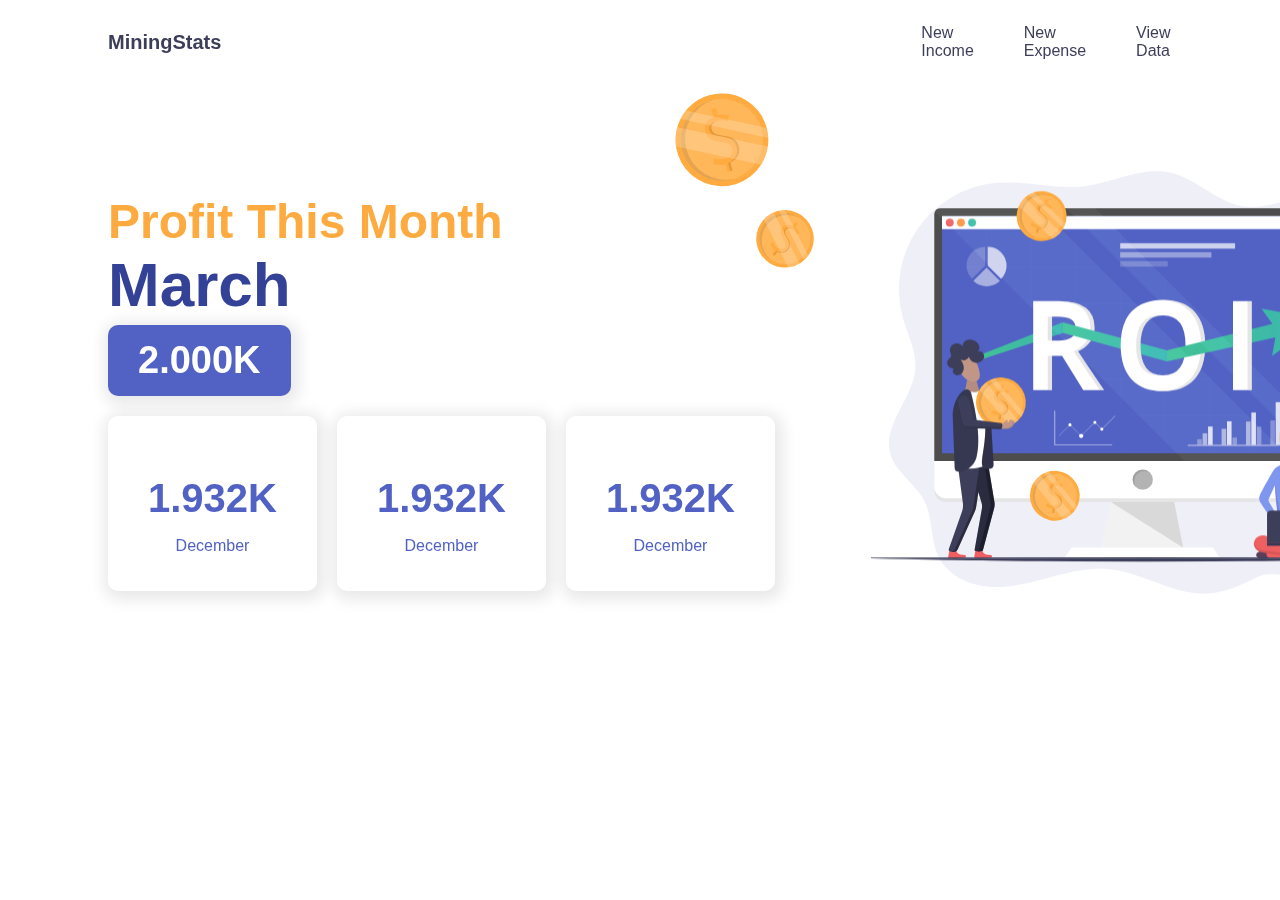
<file: index.html>
<!DOCTYPE html>
<html lang="en">
  <head>
    <meta charset="UTF-8" />
    <meta http-equiv="X-UA-Compatible" content="IE=edge" />
    <meta name="viewport" content="width=device-width, initial-scale=1.0" />
    <title>Mining Stats</title>

    <!-- css -->
    <link rel="stylesheet" href="style.css" />
    <!-- End CSS -->
  </head>
  <body>
    <div class="container">
      <div class="header">
        <h2 class="logo">MiningStats</h2>
        <div class="button-header">
          <p>New Income</p>
          <p>New Expense</p>
          <p>View Data</p>
        </div>
      </div>
      <div class="body">
        <div class="left">
          <h1>Profit This Month</h1>
          <h2>March</h2>
          <button class="profit">2.000K</button>
          <div class="card">
            <div class="previous-profit">
              <p class="income">1.932K</p>
              <p>December</p>
            </div>
            <div class="previous-profit">
              <p class="income">1.932K</p>
              <p>December</p>
            </div>
            <div class="previous-profit">
              <p class="income">1.932K</p>
              <p>December</p>
            </div>
          </div>
        </div>
        <div class="img-coin">
          <svg
            xmlns="http://www.w3.org/2000/svg"
            width="163.504"
            height="199.317"
            viewBox="0 0 163.504 199.317"
          >
            <path
              id="Path_115"
              data-name="Path 115"
              d="M1302.791,197.126a46.1,46.1,0,0,0-25.052-.566c-1.159.291-2.31.625-3.438,1.016a42.638,42.638,0,0,0-4.432,1.775,45.723,45.723,0,0,0-4.75,2.525,46.9,46.9,0,0,0-7.045,5.241c-1.066.969-2.1,1.985-3.075,3.06a46.4,46.4,0,0,0,54.24,73.2,44.169,44.169,0,0,0,4.65-2.55,46.617,46.617,0,0,0,6.641-5.041,45.294,45.294,0,0,0,4.063-4.2c.806-.938,1.582-1.941,2.316-2.966a47.033,47.033,0,0,0,6.719-13.545h0A46.4,46.4,0,0,0,1302.791,197.126Z"
              transform="matrix(0.848, -0.53, 0.53, 0.848, -1157.351, 542.345)"
              fill="#ffab40"
            />
            <path
              id="Path_122"
              data-name="Path 122"
              d="M37.107,1.256a28.522,28.522,0,0,0-15.5-.35c-.717.18-1.429.387-2.127.628a26.379,26.379,0,0,0-2.742,1.1A28.291,28.291,0,0,0,13.8,4.195,29.015,29.015,0,0,0,9.441,7.437c-.659.6-1.3,1.228-1.9,1.893A28.706,28.706,0,0,0,41.1,54.618a27.325,27.325,0,0,0,2.877-1.578,28.842,28.842,0,0,0,4.109-3.119,28.029,28.029,0,0,0,2.514-2.6c.5-.58.979-1.2,1.433-1.835a29.1,29.1,0,0,0,4.157-8.38h0A28.707,28.707,0,0,0,37.107,1.256Z"
              transform="translate(109.186 126.309) rotate(19)"
              fill="#ffab40"
            />
            <path
              id="Path_119"
              data-name="Path 119"
              d="M1289.176,292.6a41.012,41.012,0,1,1,51.205-27.259A41.065,41.065,0,0,1,1289.176,292.6Z"
              transform="matrix(0.848, -0.53, 0.53, 0.848, -1173.733, 538.591)"
              fill="#ffb75a"
            />
            <path
              id="Path_123"
              data-name="Path 123"
              d="M17.972,49.647a25.374,25.374,0,1,1,31.68-16.865A25.406,25.406,0,0,1,17.972,49.647Z"
              transform="translate(111.265 130.554) rotate(19)"
              fill="#ffb75a"
            />
            <path
              id="Path_120"
              data-name="Path 120"
              d="M1266.01,242.65a41.058,41.058,0,0,1,49.14-27.816q-1-.363-2.028-.675a41.012,41.012,0,1,0-23.943,78.452c.685.209,1.372.4,2.06.569A41.073,41.073,0,0,1,1266.01,242.65Z"
              transform="matrix(0.848, -0.53, 0.53, 0.848, -1173.74, 538.585)"
              opacity="0.1"
            />
            <path
              id="Path_124"
              data-name="Path 124"
              d="M3.637,18.735a25.4,25.4,0,0,1,30.4-17.209q-.619-.224-1.255-.418A25.374,25.374,0,1,0,17.971,49.646c.424.13.849.246,1.274.352A25.411,25.411,0,0,1,3.637,18.735Z"
              transform="translate(111.265 130.557) rotate(19)"
              opacity="0.1"
            />
            <path
              id="Path_116"
              data-name="Path 116"
              d="M1358.133,288.274c.035-.119.072-.237.1-.353s.066-.284.094-.431c.04-.2.081-.394.113-.584a11.909,11.909,0,0,0,.178-1.5c0-.134.019-.263.025-.4v-.653a3.384,3.384,0,0,0-.028-.55,10.8,10.8,0,0,0-.244-1.653c-.037-.169-.078-.312-.125-.491a4.568,4.568,0,0,0-.156-.525,13.615,13.615,0,0,0-1.81-3.61c-.1-.153-.213-.313-.312-.463-.228-.313-.469-.625-.725-.938-.137-.172-.281-.338-.431-.5-.091-.106-.182-.213-.279-.312a36.193,36.193,0,0,0-4.022-3.75c-.812-.688-1.562-1.328-2.228-1.944-.206-.184-.4-.375-.594-.553a.134.134,0,0,1-.053-.05c-.191-.178-.372-.356-.548-.528-.356-.35-.681-.691-.981-1.025s-.56-.625-.8-.938a11.607,11.607,0,0,1-.963-1.435c-.084-.156-.159-.313-.238-.463s-.128-.291-.191-.431v-.019a3.67,3.67,0,0,1-.159-.456,4.789,4.789,0,0,1-.206-.913,5.848,5.848,0,0,1-.05-.913h0a3.461,3.461,0,0,1,.034-.469,3.71,3.71,0,0,1,.075-.544,7.211,7.211,0,0,1,.19-.75,6.883,6.883,0,0,1,.391-1,4.258,4.258,0,0,1,.219-.4,5.823,5.823,0,0,1,.431-.663,4.818,4.818,0,0,1,.382-.463,5.37,5.37,0,0,1,.863-.794l.044-.031a5.108,5.108,0,0,1,.512-.341h.019a3.89,3.89,0,0,1,.344-.184,4.825,4.825,0,0,1,.781-.341c.134-.047.269-.094.412-.138a7.187,7.187,0,0,1,.7-.166,2.91,2.91,0,0,1,.356-.059l.441-.05h1a2.384,2.384,0,0,1,.444.028,8.126,8.126,0,0,1,.962.125l.5.1a.235.235,0,0,1,.065,0c.341.078.7.178,1.072.288a18.948,18.948,0,0,1,8.682,5.529l.453-.584,2.938-3.813a21.1,21.1,0,0,0-7.794-5.179c-.382-.156-.772-.313-1.185-.441l.344-1.116,1.875-6.185-4.741-1.45-.459,1.506-1.841,6.026a16.732,16.732,0,0,0-5.119.075,12.5,12.5,0,0,0-7.26,3.9,12.327,12.327,0,0,0-2.61,4.688c-2,6.563,1.662,11.532,8.419,16.877,4.882,3.954,7.035,7.413,5.773,11.564-1.307,4.291-5.863,6.269-11.2,4.641-.288-.088-.573-.181-.844-.288a21.213,21.213,0,0,1-8.936-6.232l-3.316,4.5c2.06,2.685,6.085,5.4,10.423,6.807l-2.3,7.523,2.478.759,2.266.684,2.387-7.829c.135.022.269.037.394.05.243.028.5.053.737.072a14.063,14.063,0,0,0,1.529.063h.594a11.176,11.176,0,0,0,1.122-.084,3.365,3.365,0,0,0,.469-.05c.4-.056.784-.122,1.156-.213a3.482,3.482,0,0,0,.481-.116,3.415,3.415,0,0,0,.416-.112,4.755,4.755,0,0,0,.556-.172c.122-.034.25-.081.378-.131a4.626,4.626,0,0,0,.441-.172c.128-.05.265-.1.4-.159s.313-.147.478-.231a13.408,13.408,0,0,0,1.613-.938c.119-.075.241-.163.354-.25a12.508,12.508,0,0,0,2.922-3.032c.106-.153.215-.312.313-.472a13.593,13.593,0,0,0,1.45-3.194l.119-.4A1.711,1.711,0,0,1,1358.133,288.274Z"
              transform="matrix(0.848, -0.53, 0.53, 0.848, -1223.764, 545.174)"
              fill="#ffab40"
            />
            <path
              id="Path_126"
              data-name="Path 126"
              d="M19.311,28.134c.021-.073.045-.147.06-.218s.041-.176.058-.267c.025-.122.05-.244.07-.362a7.356,7.356,0,0,0,.11-.926c0-.083.012-.162.016-.248v-.4a2.094,2.094,0,0,0-.018-.34,6.682,6.682,0,0,0-.151-1.023c-.023-.1-.048-.193-.077-.3a2.811,2.811,0,0,0-.1-.325,8.423,8.423,0,0,0-1.12-2.233c-.064-.095-.132-.193-.193-.286-.141-.193-.29-.387-.449-.58-.085-.106-.174-.209-.267-.311-.056-.066-.112-.131-.172-.193a22.4,22.4,0,0,0-2.489-2.32c-.5-.425-.967-.822-1.378-1.2-.128-.114-.25-.232-.367-.342a.083.083,0,0,1-.033-.031c-.118-.11-.23-.22-.339-.327-.22-.217-.421-.427-.607-.634s-.346-.387-.495-.58a7.179,7.179,0,0,1-.6-.888c-.052-.1-.1-.193-.147-.286s-.079-.18-.118-.267v-.012a2.27,2.27,0,0,1-.1-.282,2.962,2.962,0,0,1-.128-.565,3.615,3.615,0,0,1-.031-.565h0a2.144,2.144,0,0,1,.021-.29,2.3,2.3,0,0,1,.047-.336,4.466,4.466,0,0,1,.118-.464,4.256,4.256,0,0,1,.242-.617,2.649,2.649,0,0,1,.135-.249,3.6,3.6,0,0,1,.267-.41,2.981,2.981,0,0,1,.236-.286,3.322,3.322,0,0,1,.534-.491l.027-.019a3.158,3.158,0,0,1,.317-.211h.012a2.408,2.408,0,0,1,.213-.114,2.986,2.986,0,0,1,.484-.211c.083-.029.166-.058.255-.085a4.443,4.443,0,0,1,.435-.1,1.8,1.8,0,0,1,.22-.037l.273-.031h.621a1.476,1.476,0,0,1,.275.017,5.027,5.027,0,0,1,.6.077l.311.06a.147.147,0,0,1,.041,0c.211.048.435.11.663.178a11.723,11.723,0,0,1,5.372,3.421l.28-.362,1.818-2.359a13.054,13.054,0,0,0-4.822-3.2c-.236-.1-.478-.193-.733-.273l.213-.69L19.884.9,16.95,0l-.284.932L15.527,4.66a10.352,10.352,0,0,0-3.167.046A7.735,7.735,0,0,0,7.868,7.12a7.626,7.626,0,0,0-1.615,2.9c-1.238,4.061,1.028,7.135,5.209,10.442,3.02,2.446,4.353,4.587,3.572,7.154-.808,2.655-3.627,3.879-6.932,2.871-.178-.054-.354-.112-.522-.178a13.124,13.124,0,0,1-5.528-3.856L0,29.236a14.013,14.013,0,0,0,6.449,4.211L5.028,38.1l1.533.47,1.4.423L9.44,34.152c.083.014.167.023.244.031.151.017.31.033.456.044a8.7,8.7,0,0,0,.946.039h.367a6.914,6.914,0,0,0,.694-.052,2.082,2.082,0,0,0,.29-.031c.246-.035.485-.075.716-.132a2.154,2.154,0,0,0,.3-.072,2.108,2.108,0,0,0,.257-.07,2.939,2.939,0,0,0,.344-.106c.075-.021.155-.05.234-.081a2.863,2.863,0,0,0,.273-.106c.079-.031.164-.064.245-.1s.193-.091.3-.143a8.3,8.3,0,0,0,1-.58c.074-.046.149-.1.219-.155a7.74,7.74,0,0,0,1.808-1.876c.066-.095.133-.193.193-.292a8.409,8.409,0,0,0,.9-1.976l.074-.247A1.059,1.059,0,0,1,19.311,28.134Z"
              transform="translate(121.56 140.325) rotate(19)"
              fill="#ffab40"
            />
            <path
              id="Path_121"
              data-name="Path 121"
              d="M1373.861,297.913c-5.7-4.782-7.888-7.588-6.716-11.429.881-2.888,3.781-5.526,8.907-4.394-.384-.144-.778-.281-1.194-.409-5.794-1.769-9.036,1.028-9.976,4.113-1.172,3.841,1.016,6.648,6.713,11.429,6.788,5.529,9.532,10.561,7.5,17.261-1.838,6.019-7.676,10.314-15.8,9.167l-2.391,7.813,2.263.691,2.391-7.813c8.126,1.163,13.961-3.144,15.8-9.167C1383.391,308.473,1380.646,303.441,1373.861,297.913Z"
              transform="matrix(0.848, -0.53, 0.53, 0.848, -1257.544, 535.211)"
              opacity="0.1"
            />
            <path
              id="Path_127"
              data-name="Path 127"
              d="M8.013,10.384C4.486,7.425,3.132,5.689,3.858,3.312,4.4,1.526,6.2-.106,9.368.594,9.13.5,8.887.42,8.63.34,5.045-.754,3.039.977,2.458,2.885,1.732,5.262,3.086,7,6.611,9.956c4.2,3.421,5.9,6.534,4.641,10.679C10.115,24.36,6.5,27.017,1.479,26.307L0,31.141l1.4.427,1.479-4.834c5.027.719,8.637-1.945,9.775-5.671C13.909,16.917,12.211,13.8,8.013,10.384Z"
              transform="translate(125.361 149.472) rotate(19)"
              opacity="0.1"
            />
            <path
              id="Path_117"
              data-name="Path 117"
              d="M1382.67,260.527a46.588,46.588,0,0,1-4.01,9.326l-59.947-58.106-1.75-1.7-2.813-2.716a45.719,45.719,0,0,1,4.75-2.525,42.657,42.657,0,0,1,4.432-1.775L1326.4,206Z"
              transform="matrix(0.848, -0.53, 0.53, 0.848, -1201.831, 563.708)"
              fill="#fff"
              opacity="0.2"
            />
            <path
              id="Path_128"
              data-name="Path 128"
              d="M42.393,35.573a28.824,28.824,0,0,1-2.481,5.77L2.823,5.393,1.74,4.341,0,2.661A28.284,28.284,0,0,1,2.939,1.1,26.386,26.386,0,0,1,5.681,0l1.9,1.835Z"
              transform="translate(121.728 132.25) rotate(19)"
              fill="#fff"
              opacity="0.2"
            />
            <path
              id="Path_118"
              data-name="Path 118"
              d="M1333.263,298.027a45.3,45.3,0,0,1-4.063,4.2,46.61,46.61,0,0,1-6.641,5.041,44.14,44.14,0,0,1-4.65,2.55l-22.137-21.452-34.238-33.154-3.31-3.207-2.813-2.735a45.979,45.979,0,0,1,8.241-12.651c.975-1.075,2.01-2.091,3.075-3.06Z"
              transform="matrix(0.848, -0.53, 0.53, 0.848, -1178.707, 524.51)"
              fill="#fff"
              opacity="0.2"
            />
            <path
              id="Path_125"
              data-name="Path 125"
              d="M48.167,39.885a28.025,28.025,0,0,1-2.514,2.6A28.837,28.837,0,0,1,41.544,45.6a27.308,27.308,0,0,1-2.877,1.578l-13.7-13.272L3.788,13.4,1.74,11.412,0,9.72A28.447,28.447,0,0,1,5.1,1.893C5.7,1.228,6.342.6,7,0Z"
              transform="translate(109.067 134.134) rotate(19)"
              fill="#fff"
              opacity="0.2"
            />
          </svg>
        </div>
        <div class="right">
          <div class="img-bg">
            <svg
              xmlns="http://www.w3.org/2000/svg"
              xmlns:xlink="http://www.w3.org/1999/xlink"
              width="545.711"
              height="422.691"
              viewBox="0 0 545.711 422.691"
            >
              <defs>
                <linearGradient
                  id="linear-gradient"
                  y1="0.5"
                  x2="1"
                  y2="0.5"
                  gradientUnits="objectBoundingBox"
                >
                  <stop offset="0" stop-color="#3cb4b5" />
                  <stop offset="1" stop-color="#42c295" />
                </linearGradient>
                <linearGradient
                  id="linear-gradient-2"
                  x1="-0.006"
                  y1="0.5"
                  x2="1.1"
                  y2="0.5"
                  gradientUnits="objectBoundingBox"
                >
                  <stop offset="0" stop-color="#42c295" />
                  <stop offset="1" stop-color="#3cb4b5" />
                </linearGradient>
              </defs>
              <g
                id="Group_95"
                data-name="Group 95"
                transform="translate(-751 -141.655)"
              >
                <path
                  id="Path_1"
                  data-name="Path 1"
                  d="M933.685,470.527a75.875,75.875,0,0,0,35.253-61.181c.381-13.1-2.676-26.469.437-39.209,4.256-17.414,19-30.007,28.1-45.457,19.781-33.617,10.935-76.054,1.512-113.9-6.134-24.637-12.474-49.761-26.112-71.184s-36.1-38.863-61.479-39.744c-24.81-.862-48.672,13.865-73.3,10.69-27.81-3.586-48.642-28.915-76.16-34.3-27.417-5.375-54.279,10.048-81.971,13.787-30.331,4.1-61.114-5.978-91.566-2.909a106.678,106.678,0,0,0-92.038,134.94c4.67,16.676,13.478,32.8,12.477,50.088-1.76,30.37-33.375,56.607-25.058,85.868,5.286,18.593,24.949,29.359,33.83,46.529,9.113,17.616,5.751,39.691,14.867,57.3,9.252,17.876,29.916,27.5,49.991,28.987s39.956-3.826,59.4-9.02,39.393-10.362,59.443-8.584c30.739,2.726,58.324,21.474,89.065,24.257,22.781,2.064,40.146-6.282,59.843-16.063,15.958-7.922,32.77,1.122,49.7-.116A74.683,74.683,0,0,0,933.685,470.527Z"
                  transform="translate(286.539 66.544)"
                  fill="#334196"
                  opacity="0.08"
                />
                <path
                  id="Path_2"
                  data-name="Path 2"
                  d="M1455.559,2009.023H1374.12l8.975-47.223h63.488Z"
                  transform="translate(-392.32 -1490.605)"
                  fill="#f2f2f2"
                />
                <path
                  id="Path_3"
                  data-name="Path 3"
                  d="M1296.88,2241.78H1155.436l-7.856,11.982h157.157Z"
                  transform="translate(-203.833 -1723.556)"
                  fill="#fff"
                />
                <path
                  id="Path_4"
                  data-name="Path 4"
                  d="M1500.014,2016.511,1427.55,1970.8h63.488Z"
                  transform="translate(-436.775 -1498.094)"
                  opacity="0.1"
                />
                <path
                  id="Path_5"
                  data-name="Path 5"
                  d="M1168.814,303.307V579.584A11.612,11.612,0,0,1,1157.2,591.2H763.924a11.614,11.614,0,0,1-11.614-11.612V303.307a5.807,5.807,0,0,1,5.807-5.807h404.89a5.807,5.807,0,0,1,5.807,5.807Z"
                  transform="translate(61.958 -118.49)"
                  fill="#fff"
                />
                <path
                  id="Path_6"
                  data-name="Path 6"
                  d="M1157.2,1965.617H763.924A11.614,11.614,0,0,1,752.31,1954v3.832a11.614,11.614,0,0,0,11.614,11.622H1157.2a11.612,11.612,0,0,0,11.614-11.614V1954A11.612,11.612,0,0,1,1157.2,1965.617Z"
                  transform="translate(61.958 -1496.74)"
                  opacity="0.1"
                />
                <path
                  id="Path_7"
                  data-name="Path 7"
                  d="M1168.821,303.487V550.14H752.32V303.487a6.113,6.113,0,0,1,.717-2.887,5.768,5.768,0,0,1,5.088-3.109h404.89A5.906,5.906,0,0,1,1168.821,303.487Z"
                  transform="translate(61.949 -118.481)"
                  fill="#4d4d4d"
                />
                <path
                  id="Path_8"
                  data-name="Path 8"
                  d="M422.84,505.519V268.43H824.246l-.388,237.089Z"
                  transform="translate(399.17 -81.678)"
                  fill="#5161c4"
                />
                <g
                  id="Group_1"
                  data-name="Group 1"
                  transform="translate(822.01 199.856)"
                  opacity="0.05"
                  style="mix-blend-mode: overlay; isolation: isolate"
                >
                  <rect
                    id="Rectangle_1"
                    data-name="Rectangle 1"
                    width="401.02"
                    height="0.448"
                    transform="translate(0 186.431)"
                    fill="#fff"
                  />
                  <rect
                    id="Rectangle_2"
                    data-name="Rectangle 2"
                    width="401.02"
                    height="0.448"
                    transform="translate(0 149.099)"
                    fill="#fff"
                  />
                  <rect
                    id="Rectangle_3"
                    data-name="Rectangle 3"
                    width="401.02"
                    height="0.448"
                    transform="translate(0 111.768)"
                    fill="#fff"
                  />
                  <rect
                    id="Rectangle_4"
                    data-name="Rectangle 4"
                    width="401.02"
                    height="0.448"
                    transform="translate(0 74.438)"
                    fill="#fff"
                  />
                  <rect
                    id="Rectangle_5"
                    data-name="Rectangle 5"
                    width="401.02"
                    height="0.448"
                    transform="translate(0 37.107)"
                    fill="#fff"
                  />
                  <rect
                    id="Rectangle_6"
                    data-name="Rectangle 6"
                    width="0.448"
                    height="223.985"
                    transform="translate(356.238)"
                    fill="#fff"
                  />
                  <rect
                    id="Rectangle_7"
                    data-name="Rectangle 7"
                    width="0.448"
                    height="223.985"
                    transform="translate(311.68)"
                    fill="#fff"
                  />
                  <rect
                    id="Rectangle_8"
                    data-name="Rectangle 8"
                    width="0.448"
                    height="223.985"
                    transform="translate(267.123)"
                    fill="#fff"
                  />
                  <rect
                    id="Rectangle_9"
                    data-name="Rectangle 9"
                    width="0.448"
                    height="223.985"
                    transform="translate(222.564)"
                    fill="#fff"
                  />
                  <rect
                    id="Rectangle_10"
                    data-name="Rectangle 10"
                    width="0.448"
                    height="223.985"
                    transform="translate(178.007)"
                    fill="#fff"
                  />
                  <rect
                    id="Rectangle_11"
                    data-name="Rectangle 11"
                    width="0.448"
                    height="223.985"
                    transform="translate(133.449)"
                    fill="#fff"
                  />
                  <rect
                    id="Rectangle_12"
                    data-name="Rectangle 12"
                    width="0.448"
                    height="223.985"
                    transform="translate(88.892)"
                    fill="#fff"
                  />
                  <rect
                    id="Rectangle_13"
                    data-name="Rectangle 13"
                    width="0.448"
                    height="223.985"
                    transform="translate(44.333)"
                    fill="#fff"
                  />
                </g>
                <path
                  id="Path_9"
                  data-name="Path 9"
                  d="M422.84,281.534v-13.1H824.246l-.388,13.1Z"
                  transform="translate(399.17 -81.678)"
                  fill="#fff"
                />
                <circle
                  id="Ellipse_1"
                  data-name="Ellipse 1"
                  cx="3.951"
                  cy="3.951"
                  r="3.951"
                  transform="translate(825.846 189.352)"
                  fill="#ee5f61"
                />
                <circle
                  id="Ellipse_2"
                  data-name="Ellipse 2"
                  cx="3.951"
                  cy="3.951"
                  r="3.951"
                  transform="translate(836.998 189.352)"
                  fill="#ff9045"
                />
                <circle
                  id="Ellipse_3"
                  data-name="Ellipse 3"
                  cx="3.951"
                  cy="3.951"
                  r="3.951"
                  transform="translate(848.15 189.352)"
                  fill="url(#linear-gradient)"
                />
                <rect
                  id="Rectangle_14"
                  data-name="Rectangle 14"
                  width="114.851"
                  height="5.459"
                  transform="translate(1000.24 213.836)"
                  fill="#fff"
                  opacity="0.7"
                />
                <rect
                  id="Rectangle_15"
                  data-name="Rectangle 15"
                  width="91.17"
                  height="5.459"
                  transform="translate(1000.24 222.783)"
                  fill="#fff"
                  opacity="0.4"
                />
                <rect
                  id="Rectangle_16"
                  data-name="Rectangle 16"
                  width="47.543"
                  height="5.459"
                  transform="translate(1000.24 231.727)"
                  fill="#fff"
                  opacity="0.2"
                />
                <rect
                  id="Rectangle_17"
                  data-name="Rectangle 17"
                  width="4.554"
                  height="5.756"
                  transform="translate(1077.236 409.819)"
                  fill="#fff"
                  opacity="0.3"
                />
                <rect
                  id="Rectangle_18"
                  data-name="Rectangle 18"
                  width="4.554"
                  height="18.375"
                  transform="translate(1088.086 397.2)"
                  fill="#fff"
                  opacity="0.8"
                />
                <rect
                  id="Rectangle_19"
                  data-name="Rectangle 19"
                  width="4.554"
                  height="11.612"
                  transform="translate(1082.637 403.963)"
                  fill="#fff"
                  opacity="0.5"
                />
                <rect
                  id="Rectangle_20"
                  data-name="Rectangle 20"
                  width="4.554"
                  height="16.077"
                  transform="translate(1101.603 399.5)"
                  fill="#fff"
                  opacity="0.5"
                />
                <rect
                  id="Rectangle_21"
                  data-name="Rectangle 21"
                  width="4.554"
                  height="7.356"
                  transform="translate(1112.454 408.22)"
                  fill="#fff"
                  opacity="0.3"
                />
                <rect
                  id="Rectangle_22"
                  data-name="Rectangle 22"
                  width="4.554"
                  height="23.636"
                  transform="translate(1107.005 391.941)"
                  fill="#fff"
                  opacity="0.8"
                />
                <rect
                  id="Rectangle_23"
                  data-name="Rectangle 23"
                  width="4.554"
                  height="23.362"
                  transform="translate(1125.971 392.213)"
                  fill="#fff"
                  opacity="0.5"
                />
                <rect
                  id="Rectangle_24"
                  data-name="Rectangle 24"
                  width="4.554"
                  height="18.375"
                  transform="translate(1136.822 397.2)"
                  fill="#fff"
                  opacity="0.3"
                />
                <rect
                  id="Rectangle_25"
                  data-name="Rectangle 25"
                  width="4.554"
                  height="32.427"
                  transform="translate(1131.371 383.148)"
                  fill="#fff"
                  opacity="0.8"
                />
                <rect
                  id="Rectangle_26"
                  data-name="Rectangle 26"
                  width="4.554"
                  height="24.591"
                  transform="translate(1150.339 390.984)"
                  fill="#fff"
                  opacity="0.3"
                />
                <rect
                  id="Rectangle_27"
                  data-name="Rectangle 27"
                  width="4.554"
                  height="38.117"
                  transform="translate(1161.188 377.458)"
                  fill="#fff"
                  opacity="0.5"
                />
                <rect
                  id="Rectangle_28"
                  data-name="Rectangle 28"
                  width="4.554"
                  height="42.761"
                  transform="translate(1155.739 372.814)"
                  fill="#fff"
                  opacity="0.8"
                />
                <rect
                  id="Rectangle_29"
                  data-name="Rectangle 29"
                  width="4.554"
                  height="42.282"
                  transform="translate(1174.705 373.293)"
                  fill="#fff"
                  opacity="0.3"
                />
                <rect
                  id="Rectangle_30"
                  data-name="Rectangle 30"
                  width="4.554"
                  height="46.791"
                  transform="translate(1185.556 368.784)"
                  fill="#fff"
                  opacity="0.5"
                />
                <rect
                  id="Rectangle_31"
                  data-name="Rectangle 31"
                  width="4.554"
                  height="56.196"
                  transform="translate(1180.105 359.379)"
                  fill="#fff"
                  opacity="0.8"
                />
                <g
                  id="Group_2"
                  data-name="Group 2"
                  transform="translate(1067.523 415.589)"
                  opacity="0.6"
                >
                  <path
                    id="Path_10"
                    data-name="Path 10"
                    d="M2399.229,1706.821H2260.492a.449.449,0,1,1,0-.9h138.737a.449.449,0,1,1,0,.9Z"
                    transform="translate(-2260.016 -1705.925)"
                    fill="#fff"
                  />
                </g>
                <circle
                  id="Ellipse_4"
                  data-name="Ellipse 4"
                  cx="10.147"
                  cy="10.147"
                  r="10.147"
                  transform="translate(1012.565 440.172)"
                  fill="#b3b3b3"
                />
                <path
                  id="Path_11"
                  data-name="Path 11"
                  d="M1934.57,1864.187a10.144,10.144,0,0,1,16.4-7.984,10.144,10.144,0,1,0-14.241,14.241A10.093,10.093,0,0,1,1934.57,1864.187Z"
                  transform="translate(-920.277 -1412.134)"
                  opacity="0.1"
                />
                <path
                  id="Path_12"
                  data-name="Path 12"
                  d="M2724.62,2252.29h45.916a2,2,0,0,1,2,2v5.686a2,2,0,0,1-2,2h-45.242a2,2,0,0,1-2-2v-6.361a1.329,1.329,0,0,1,1.33-1.329Z"
                  transform="translate(-1514.864 -1732.3)"
                  fill="#ffb85c"
                />
                <path
                  id="Path_13"
                  data-name="Path 13"
                  d="M3146.294,2367.859h-45.622a2.063,2.063,0,0,1-1.812-2.25v1.035a2.067,2.067,0,0,0,1.813,2.249h45.622a2.063,2.063,0,0,0,1.814-2.249v-1.035A2.067,2.067,0,0,1,3146.294,2367.859Z"
                  transform="translate(-1890.432 -1839.21)"
                  opacity="0.1"
                />
                <path
                  id="Path_14"
                  data-name="Path 14"
                  d="M3100.672,2328.485h45.622a2.063,2.063,0,0,1,1.814,2.249V2329.7a2.067,2.067,0,0,0-1.814-2.249h-45.622a2.062,2.062,0,0,0-1.812,2.249v1.035A2.066,2.066,0,0,1,3100.672,2328.485Z"
                  transform="translate(-1890.432 -1807.46)"
                  fill="#fff"
                  opacity="0.1"
                />
                <g
                  id="Group_3"
                  data-name="Group 3"
                  transform="translate(1232.728 521.916)"
                  opacity="0.1"
                >
                  <rect
                    id="Rectangle_32"
                    data-name="Rectangle 32"
                    width="0.645"
                    height="5.84"
                  />
                </g>
                <g
                  id="Group_4"
                  data-name="Group 4"
                  transform="translate(1235.51 521.916)"
                  opacity="0.1"
                >
                  <rect
                    id="Rectangle_33"
                    data-name="Rectangle 33"
                    width="0.645"
                    height="5.84"
                  />
                </g>
                <g
                  id="Group_5"
                  data-name="Group 5"
                  transform="translate(1238.292 521.916)"
                  opacity="0.1"
                >
                  <rect
                    id="Rectangle_34"
                    data-name="Rectangle 34"
                    width="0.645"
                    height="5.84"
                  />
                </g>
                <g
                  id="Group_6"
                  data-name="Group 6"
                  transform="translate(1241.073 521.916)"
                  opacity="0.1"
                >
                  <rect
                    id="Rectangle_35"
                    data-name="Rectangle 35"
                    width="0.645"
                    height="5.84"
                  />
                </g>
                <g
                  id="Group_7"
                  data-name="Group 7"
                  transform="translate(1243.855 521.916)"
                  opacity="0.1"
                >
                  <rect
                    id="Rectangle_36"
                    data-name="Rectangle 36"
                    width="0.645"
                    height="5.84"
                  />
                </g>
                <g
                  id="Group_8"
                  data-name="Group 8"
                  transform="translate(1246.635 521.916)"
                  opacity="0.1"
                >
                  <rect
                    id="Rectangle_37"
                    data-name="Rectangle 37"
                    width="0.645"
                    height="5.84"
                  />
                </g>
                <g
                  id="Group_9"
                  data-name="Group 9"
                  transform="translate(1249.417 521.916)"
                  opacity="0.1"
                >
                  <rect
                    id="Rectangle_38"
                    data-name="Rectangle 38"
                    width="0.645"
                    height="5.84"
                  />
                </g>
                <g
                  id="Group_10"
                  data-name="Group 10"
                  transform="translate(1252.198 521.916)"
                  opacity="0.1"
                >
                  <rect
                    id="Rectangle_39"
                    data-name="Rectangle 39"
                    width="0.645"
                    height="5.84"
                  />
                </g>
                <g
                  id="Group_11"
                  data-name="Group 11"
                  transform="translate(1254.98 521.916)"
                  opacity="0.1"
                >
                  <rect
                    id="Rectangle_40"
                    data-name="Rectangle 40"
                    width="0.645"
                    height="5.84"
                  />
                </g>
                <g
                  id="Group_12"
                  data-name="Group 12"
                  transform="translate(1210.477 521.916)"
                  opacity="0.1"
                >
                  <rect
                    id="Rectangle_41"
                    data-name="Rectangle 41"
                    width="0.645"
                    height="5.84"
                  />
                </g>
                <g
                  id="Group_13"
                  data-name="Group 13"
                  transform="translate(1213.259 521.916)"
                  opacity="0.1"
                >
                  <rect
                    id="Rectangle_42"
                    data-name="Rectangle 42"
                    width="0.645"
                    height="5.84"
                  />
                </g>
                <g
                  id="Group_14"
                  data-name="Group 14"
                  transform="translate(1216.04 521.916)"
                  opacity="0.1"
                >
                  <rect
                    id="Rectangle_43"
                    data-name="Rectangle 43"
                    width="0.645"
                    height="5.84"
                  />
                </g>
                <g
                  id="Group_15"
                  data-name="Group 15"
                  transform="translate(1218.822 521.916)"
                  opacity="0.1"
                >
                  <rect
                    id="Rectangle_44"
                    data-name="Rectangle 44"
                    width="0.645"
                    height="5.84"
                  />
                </g>
                <g
                  id="Group_16"
                  data-name="Group 16"
                  transform="translate(1221.602 521.916)"
                  opacity="0.1"
                >
                  <rect
                    id="Rectangle_45"
                    data-name="Rectangle 45"
                    width="0.645"
                    height="5.84"
                  />
                </g>
                <g
                  id="Group_17"
                  data-name="Group 17"
                  transform="translate(1224.383 521.916)"
                  opacity="0.1"
                >
                  <rect
                    id="Rectangle_46"
                    data-name="Rectangle 46"
                    width="0.645"
                    height="5.84"
                  />
                </g>
                <g
                  id="Group_18"
                  data-name="Group 18"
                  transform="translate(1227.165 521.916)"
                  opacity="0.1"
                >
                  <rect
                    id="Rectangle_47"
                    data-name="Rectangle 47"
                    width="0.645"
                    height="5.84"
                  />
                </g>
                <g
                  id="Group_19"
                  data-name="Group 19"
                  transform="translate(1229.947 521.916)"
                  opacity="0.1"
                >
                  <rect
                    id="Rectangle_48"
                    data-name="Rectangle 48"
                    width="0.645"
                    height="5.84"
                  />
                </g>
                <path
                  id="Path_15"
                  data-name="Path 15"
                  d="M2689.58,2194.58H2735.5a2,2,0,0,1,2,2v5.686a2,2,0,0,1-2,2h-45.242a2,2,0,0,1-2-2v-6.361a1.328,1.328,0,0,1,1.33-1.329Z"
                  transform="translate(-1485.71 -1684.284)"
                  fill="#ffb85c"
                />
                <path
                  id="Path_16"
                  data-name="Path 16"
                  d="M3111.256,2310.151h-45.622a2.064,2.064,0,0,1-1.814-2.251v1.035a2.066,2.066,0,0,0,1.814,2.249h45.622a2.062,2.062,0,0,0,1.812-2.249V2307.9A2.069,2.069,0,0,1,3111.256,2310.151Z"
                  transform="translate(-1861.278 -1791.194)"
                  opacity="0.1"
                />
                <path
                  id="Path_17"
                  data-name="Path 17"
                  d="M3065.634,2270.775h45.622a2.062,2.062,0,0,1,1.813,2.249v-1.034a2.067,2.067,0,0,0-1.812-2.249h-45.622a2.064,2.064,0,0,0-1.814,2.249v1.034A2.066,2.066,0,0,1,3065.634,2270.775Z"
                  transform="translate(-1861.278 -1759.444)"
                  fill="#fff"
                  opacity="0.1"
                />
                <g
                  id="Group_20"
                  data-name="Group 20"
                  transform="translate(1226.843 512.223)"
                  opacity="0.1"
                >
                  <rect
                    id="Rectangle_49"
                    data-name="Rectangle 49"
                    width="0.645"
                    height="5.84"
                  />
                </g>
                <g
                  id="Group_21"
                  data-name="Group 21"
                  transform="translate(1229.624 512.223)"
                  opacity="0.1"
                >
                  <rect
                    id="Rectangle_50"
                    data-name="Rectangle 50"
                    width="0.645"
                    height="5.84"
                  />
                </g>
                <g
                  id="Group_22"
                  data-name="Group 22"
                  transform="translate(1232.406 512.223)"
                  opacity="0.1"
                >
                  <rect
                    id="Rectangle_51"
                    data-name="Rectangle 51"
                    width="0.645"
                    height="5.84"
                  />
                </g>
                <g
                  id="Group_23"
                  data-name="Group 23"
                  transform="translate(1235.188 512.223)"
                  opacity="0.1"
                >
                  <rect
                    id="Rectangle_52"
                    data-name="Rectangle 52"
                    width="0.645"
                    height="5.84"
                  />
                </g>
                <g
                  id="Group_24"
                  data-name="Group 24"
                  transform="translate(1237.969 512.223)"
                  opacity="0.1"
                >
                  <rect
                    id="Rectangle_53"
                    data-name="Rectangle 53"
                    width="0.645"
                    height="5.84"
                  />
                </g>
                <g
                  id="Group_25"
                  data-name="Group 25"
                  transform="translate(1240.751 512.223)"
                  opacity="0.1"
                >
                  <rect
                    id="Rectangle_54"
                    data-name="Rectangle 54"
                    width="0.645"
                    height="5.84"
                  />
                </g>
                <g
                  id="Group_26"
                  data-name="Group 26"
                  transform="translate(1243.533 512.223)"
                  opacity="0.1"
                >
                  <rect
                    id="Rectangle_55"
                    data-name="Rectangle 55"
                    width="0.645"
                    height="5.84"
                  />
                </g>
                <g
                  id="Group_27"
                  data-name="Group 27"
                  transform="translate(1246.313 512.223)"
                  opacity="0.1"
                >
                  <rect
                    id="Rectangle_56"
                    data-name="Rectangle 56"
                    width="0.645"
                    height="5.84"
                  />
                </g>
                <g
                  id="Group_28"
                  data-name="Group 28"
                  transform="translate(1249.094 512.223)"
                  opacity="0.1"
                >
                  <rect
                    id="Rectangle_57"
                    data-name="Rectangle 57"
                    width="0.645"
                    height="5.84"
                  />
                </g>
                <g
                  id="Group_29"
                  data-name="Group 29"
                  transform="translate(1204.591 512.223)"
                  opacity="0.1"
                >
                  <rect
                    id="Rectangle_58"
                    data-name="Rectangle 58"
                    width="0.645"
                    height="5.84"
                  />
                </g>
                <g
                  id="Group_30"
                  data-name="Group 30"
                  transform="translate(1207.373 512.223)"
                  opacity="0.1"
                >
                  <rect
                    id="Rectangle_59"
                    data-name="Rectangle 59"
                    width="0.645"
                    height="5.84"
                  />
                </g>
                <g
                  id="Group_31"
                  data-name="Group 31"
                  transform="translate(1210.154 512.223)"
                  opacity="0.1"
                >
                  <rect
                    id="Rectangle_60"
                    data-name="Rectangle 60"
                    width="0.645"
                    height="5.84"
                  />
                </g>
                <g
                  id="Group_32"
                  data-name="Group 32"
                  transform="translate(1212.936 512.223)"
                  opacity="0.1"
                >
                  <rect
                    id="Rectangle_61"
                    data-name="Rectangle 61"
                    width="0.645"
                    height="5.84"
                  />
                </g>
                <g
                  id="Group_33"
                  data-name="Group 33"
                  transform="translate(1215.718 512.223)"
                  opacity="0.1"
                >
                  <rect
                    id="Rectangle_62"
                    data-name="Rectangle 62"
                    width="0.645"
                    height="5.84"
                  />
                </g>
                <g
                  id="Group_34"
                  data-name="Group 34"
                  transform="translate(1218.498 512.223)"
                  opacity="0.1"
                >
                  <rect
                    id="Rectangle_63"
                    data-name="Rectangle 63"
                    width="0.645"
                    height="5.84"
                  />
                </g>
                <g
                  id="Group_35"
                  data-name="Group 35"
                  transform="translate(1221.279 512.223)"
                  opacity="0.1"
                >
                  <rect
                    id="Rectangle_64"
                    data-name="Rectangle 64"
                    width="0.645"
                    height="5.84"
                  />
                </g>
                <g
                  id="Group_36"
                  data-name="Group 36"
                  transform="translate(1224.061 512.223)"
                  opacity="0.1"
                >
                  <rect
                    id="Rectangle_65"
                    data-name="Rectangle 65"
                    width="0.645"
                    height="5.84"
                  />
                </g>
                <path
                  id="Path_18"
                  data-name="Path 18"
                  d="M2724.62,2136.87h45.916a2,2,0,0,1,2,2v5.686a2,2,0,0,1-2,2h-45.242a2,2,0,0,1-2-2V2138.2a1.328,1.328,0,0,1,1.33-1.329Z"
                  transform="translate(-1514.864 -1636.268)"
                  fill="#ffb85c"
                />
                <path
                  id="Path_19"
                  data-name="Path 19"
                  d="M3146.294,2252.449h-45.622a2.062,2.062,0,0,1-1.812-2.249v1.033a2.066,2.066,0,0,0,1.813,2.249h45.622a2.063,2.063,0,0,0,1.814-2.249V2250.2A2.067,2.067,0,0,1,3146.294,2252.449Z"
                  transform="translate(-1890.432 -1743.187)"
                  opacity="0.1"
                />
                <path
                  id="Path_20"
                  data-name="Path 20"
                  d="M3100.672,2213.073h45.622a2.063,2.063,0,0,1,1.814,2.249v-1.033a2.066,2.066,0,0,0-1.814-2.249h-45.622a2.062,2.062,0,0,0-1.812,2.249v1.033A2.067,2.067,0,0,1,3100.672,2213.073Z"
                  transform="translate(-1890.432 -1711.436)"
                  fill="#fff"
                  opacity="0.1"
                />
                <g
                  id="Group_37"
                  data-name="Group 37"
                  transform="translate(1232.728 502.529)"
                  opacity="0.1"
                >
                  <rect
                    id="Rectangle_66"
                    data-name="Rectangle 66"
                    width="0.645"
                    height="5.84"
                  />
                </g>
                <g
                  id="Group_38"
                  data-name="Group 38"
                  transform="translate(1235.51 502.529)"
                  opacity="0.1"
                >
                  <rect
                    id="Rectangle_67"
                    data-name="Rectangle 67"
                    width="0.645"
                    height="5.84"
                  />
                </g>
                <g
                  id="Group_39"
                  data-name="Group 39"
                  transform="translate(1238.292 502.529)"
                  opacity="0.1"
                >
                  <rect
                    id="Rectangle_68"
                    data-name="Rectangle 68"
                    width="0.645"
                    height="5.84"
                  />
                </g>
                <g
                  id="Group_40"
                  data-name="Group 40"
                  transform="translate(1241.073 502.529)"
                  opacity="0.1"
                >
                  <rect
                    id="Rectangle_69"
                    data-name="Rectangle 69"
                    width="0.645"
                    height="5.84"
                  />
                </g>
                <g
                  id="Group_41"
                  data-name="Group 41"
                  transform="translate(1243.855 502.529)"
                  opacity="0.1"
                >
                  <rect
                    id="Rectangle_70"
                    data-name="Rectangle 70"
                    width="0.645"
                    height="5.84"
                  />
                </g>
                <g
                  id="Group_42"
                  data-name="Group 42"
                  transform="translate(1246.635 502.529)"
                  opacity="0.1"
                >
                  <rect
                    id="Rectangle_71"
                    data-name="Rectangle 71"
                    width="0.645"
                    height="5.84"
                  />
                </g>
                <g
                  id="Group_43"
                  data-name="Group 43"
                  transform="translate(1249.417 502.529)"
                  opacity="0.1"
                >
                  <rect
                    id="Rectangle_72"
                    data-name="Rectangle 72"
                    width="0.645"
                    height="5.84"
                  />
                </g>
                <g
                  id="Group_44"
                  data-name="Group 44"
                  transform="translate(1252.198 502.529)"
                  opacity="0.1"
                >
                  <rect
                    id="Rectangle_73"
                    data-name="Rectangle 73"
                    width="0.645"
                    height="5.84"
                  />
                </g>
                <g
                  id="Group_45"
                  data-name="Group 45"
                  transform="translate(1254.98 502.529)"
                  opacity="0.1"
                >
                  <rect
                    id="Rectangle_74"
                    data-name="Rectangle 74"
                    width="0.645"
                    height="5.84"
                  />
                </g>
                <g
                  id="Group_46"
                  data-name="Group 46"
                  transform="translate(1210.477 502.529)"
                  opacity="0.1"
                >
                  <rect
                    id="Rectangle_75"
                    data-name="Rectangle 75"
                    width="0.645"
                    height="5.84"
                  />
                </g>
                <g
                  id="Group_47"
                  data-name="Group 47"
                  transform="translate(1213.259 502.529)"
                  opacity="0.1"
                >
                  <rect
                    id="Rectangle_76"
                    data-name="Rectangle 76"
                    width="0.645"
                    height="5.84"
                  />
                </g>
                <g
                  id="Group_48"
                  data-name="Group 48"
                  transform="translate(1216.04 502.529)"
                  opacity="0.1"
                >
                  <rect
                    id="Rectangle_77"
                    data-name="Rectangle 77"
                    width="0.645"
                    height="5.84"
                  />
                </g>
                <g
                  id="Group_49"
                  data-name="Group 49"
                  transform="translate(1218.822 502.529)"
                  opacity="0.1"
                >
                  <rect
                    id="Rectangle_78"
                    data-name="Rectangle 78"
                    width="0.645"
                    height="5.84"
                  />
                </g>
                <g
                  id="Group_50"
                  data-name="Group 50"
                  transform="translate(1221.602 502.529)"
                  opacity="0.1"
                >
                  <rect
                    id="Rectangle_79"
                    data-name="Rectangle 79"
                    width="0.645"
                    height="5.84"
                  />
                </g>
                <g
                  id="Group_51"
                  data-name="Group 51"
                  transform="translate(1224.383 502.529)"
                  opacity="0.1"
                >
                  <rect
                    id="Rectangle_80"
                    data-name="Rectangle 80"
                    width="0.645"
                    height="5.84"
                  />
                </g>
                <g
                  id="Group_52"
                  data-name="Group 52"
                  transform="translate(1227.165 502.529)"
                  opacity="0.1"
                >
                  <rect
                    id="Rectangle_81"
                    data-name="Rectangle 81"
                    width="0.645"
                    height="5.84"
                  />
                </g>
                <g
                  id="Group_53"
                  data-name="Group 53"
                  transform="translate(1229.947 502.529)"
                  opacity="0.1"
                >
                  <rect
                    id="Rectangle_82"
                    data-name="Rectangle 82"
                    width="0.645"
                    height="5.84"
                  />
                </g>
                <path
                  id="Path_21"
                  data-name="Path 21"
                  d="M2689.58,2079.17H2735.5a2,2,0,0,1,2,2v5.686a2,2,0,0,1-2,2h-45.242a2,2,0,0,1-2-2V2080.5a1.328,1.328,0,0,1,1.33-1.329Z"
                  transform="translate(-1485.71 -1588.26)"
                  fill="#ffb85c"
                />
                <path
                  id="Path_22"
                  data-name="Path 22"
                  d="M3111.256,2194.739h-45.622a2.064,2.064,0,0,1-1.814-2.249v1.035a2.067,2.067,0,0,0,1.814,2.249h45.622a2.062,2.062,0,0,0,1.812-2.249v-1.035A2.067,2.067,0,0,1,3111.256,2194.739Z"
                  transform="translate(-1861.278 -1695.17)"
                  opacity="0.1"
                />
                <path
                  id="Path_23"
                  data-name="Path 23"
                  d="M3065.634,2155.365h45.622a2.062,2.062,0,0,1,1.813,2.249v-1.035a2.067,2.067,0,0,0-1.812-2.249h-45.622a2.064,2.064,0,0,0-1.814,2.249v1.035A2.066,2.066,0,0,1,3065.634,2155.365Z"
                  transform="translate(-1861.278 -1663.42)"
                  fill="#fff"
                  opacity="0.1"
                />
                <g
                  id="Group_54"
                  data-name="Group 54"
                  transform="translate(1226.843 492.837)"
                  opacity="0.1"
                >
                  <rect
                    id="Rectangle_83"
                    data-name="Rectangle 83"
                    width="0.645"
                    height="5.84"
                  />
                </g>
                <g
                  id="Group_55"
                  data-name="Group 55"
                  transform="translate(1229.624 492.837)"
                  opacity="0.1"
                >
                  <rect
                    id="Rectangle_84"
                    data-name="Rectangle 84"
                    width="0.645"
                    height="5.84"
                  />
                </g>
                <g
                  id="Group_56"
                  data-name="Group 56"
                  transform="translate(1232.406 492.837)"
                  opacity="0.1"
                >
                  <rect
                    id="Rectangle_85"
                    data-name="Rectangle 85"
                    width="0.645"
                    height="5.84"
                  />
                </g>
                <g
                  id="Group_57"
                  data-name="Group 57"
                  transform="translate(1235.188 492.837)"
                  opacity="0.1"
                >
                  <rect
                    id="Rectangle_86"
                    data-name="Rectangle 86"
                    width="0.645"
                    height="5.84"
                  />
                </g>
                <g
                  id="Group_58"
                  data-name="Group 58"
                  transform="translate(1237.969 492.837)"
                  opacity="0.1"
                >
                  <rect
                    id="Rectangle_87"
                    data-name="Rectangle 87"
                    width="0.645"
                    height="5.84"
                  />
                </g>
                <g
                  id="Group_59"
                  data-name="Group 59"
                  transform="translate(1240.751 492.837)"
                  opacity="0.1"
                >
                  <rect
                    id="Rectangle_88"
                    data-name="Rectangle 88"
                    width="0.645"
                    height="5.84"
                  />
                </g>
                <g
                  id="Group_60"
                  data-name="Group 60"
                  transform="translate(1243.533 492.837)"
                  opacity="0.1"
                >
                  <rect
                    id="Rectangle_89"
                    data-name="Rectangle 89"
                    width="0.645"
                    height="5.84"
                  />
                </g>
                <g
                  id="Group_61"
                  data-name="Group 61"
                  transform="translate(1246.313 492.837)"
                  opacity="0.1"
                >
                  <rect
                    id="Rectangle_90"
                    data-name="Rectangle 90"
                    width="0.645"
                    height="5.84"
                  />
                </g>
                <g
                  id="Group_62"
                  data-name="Group 62"
                  transform="translate(1249.094 492.837)"
                  opacity="0.1"
                >
                  <rect
                    id="Rectangle_91"
                    data-name="Rectangle 91"
                    width="0.645"
                    height="5.84"
                  />
                </g>
                <g
                  id="Group_63"
                  data-name="Group 63"
                  transform="translate(1204.591 492.837)"
                  opacity="0.1"
                >
                  <rect
                    id="Rectangle_92"
                    data-name="Rectangle 92"
                    width="0.645"
                    height="5.84"
                  />
                </g>
                <g
                  id="Group_64"
                  data-name="Group 64"
                  transform="translate(1207.373 492.837)"
                  opacity="0.1"
                >
                  <rect
                    id="Rectangle_93"
                    data-name="Rectangle 93"
                    width="0.645"
                    height="5.84"
                  />
                </g>
                <g
                  id="Group_65"
                  data-name="Group 65"
                  transform="translate(1210.154 492.837)"
                  opacity="0.1"
                >
                  <rect
                    id="Rectangle_94"
                    data-name="Rectangle 94"
                    width="0.645"
                    height="5.84"
                  />
                </g>
                <g
                  id="Group_66"
                  data-name="Group 66"
                  transform="translate(1212.936 492.837)"
                  opacity="0.1"
                >
                  <rect
                    id="Rectangle_95"
                    data-name="Rectangle 95"
                    width="0.645"
                    height="5.84"
                  />
                </g>
                <g
                  id="Group_67"
                  data-name="Group 67"
                  transform="translate(1215.718 492.837)"
                  opacity="0.1"
                >
                  <rect
                    id="Rectangle_96"
                    data-name="Rectangle 96"
                    width="0.645"
                    height="5.84"
                  />
                </g>
                <g
                  id="Group_68"
                  data-name="Group 68"
                  transform="translate(1218.498 492.837)"
                  opacity="0.1"
                >
                  <rect
                    id="Rectangle_97"
                    data-name="Rectangle 97"
                    width="0.645"
                    height="5.84"
                  />
                </g>
                <g
                  id="Group_69"
                  data-name="Group 69"
                  transform="translate(1221.279 492.837)"
                  opacity="0.1"
                >
                  <rect
                    id="Rectangle_98"
                    data-name="Rectangle 98"
                    width="0.645"
                    height="5.84"
                  />
                </g>
                <g
                  id="Group_70"
                  data-name="Group 70"
                  transform="translate(1224.061 492.837)"
                  opacity="0.1"
                >
                  <rect
                    id="Rectangle_99"
                    data-name="Rectangle 99"
                    width="0.645"
                    height="5.84"
                  />
                </g>
                <path
                  id="Path_24"
                  data-name="Path 24"
                  d="M2757.739,2021.46h45.916a2,2,0,0,1,2,2v5.686a2,2,0,0,1-2,2h-45.24a2,2,0,0,1-2-2v-6.361A1.328,1.328,0,0,1,2757.739,2021.46Z"
                  transform="translate(-1542.421 -1540.244)"
                  fill="#ffb85c"
                />
                <path
                  id="Path_25"
                  data-name="Path 25"
                  d="M3179.414,2137.031h-45.622a2.063,2.063,0,0,1-1.812-2.251v1.035a2.066,2.066,0,0,0,1.813,2.249h45.622a2.063,2.063,0,0,0,1.814-2.249v-1.035A2.068,2.068,0,0,1,3179.414,2137.031Z"
                  transform="translate(-1917.989 -1647.154)"
                  opacity="0.1"
                />
                <path
                  id="Path_26"
                  data-name="Path 26"
                  d="M3133.792,2097.646h45.622a2.063,2.063,0,0,1,1.814,2.249v-1.036a2.067,2.067,0,0,0-1.814-2.249h-45.622a2.062,2.062,0,0,0-1.812,2.249v1.035A2.068,2.068,0,0,1,3133.792,2097.646Z"
                  transform="translate(-1917.989 -1615.396)"
                  fill="#fff"
                  opacity="0.1"
                />
                <g
                  id="Group_71"
                  data-name="Group 71"
                  transform="translate(1238.292 483.143)"
                  opacity="0.1"
                >
                  <rect
                    id="Rectangle_100"
                    data-name="Rectangle 100"
                    width="0.645"
                    height="5.84"
                  />
                </g>
                <g
                  id="Group_72"
                  data-name="Group 72"
                  transform="translate(1241.073 483.143)"
                  opacity="0.1"
                >
                  <rect
                    id="Rectangle_101"
                    data-name="Rectangle 101"
                    width="0.645"
                    height="5.84"
                  />
                </g>
                <g
                  id="Group_73"
                  data-name="Group 73"
                  transform="translate(1243.855 483.143)"
                  opacity="0.1"
                >
                  <rect
                    id="Rectangle_102"
                    data-name="Rectangle 102"
                    width="0.645"
                    height="5.84"
                  />
                </g>
                <g
                  id="Group_74"
                  data-name="Group 74"
                  transform="translate(1246.637 483.143)"
                  opacity="0.1"
                >
                  <rect
                    id="Rectangle_103"
                    data-name="Rectangle 103"
                    width="0.645"
                    height="5.84"
                  />
                </g>
                <g
                  id="Group_75"
                  data-name="Group 75"
                  transform="translate(1249.417 483.143)"
                  opacity="0.1"
                >
                  <rect
                    id="Rectangle_104"
                    data-name="Rectangle 104"
                    width="0.645"
                    height="5.84"
                  />
                </g>
                <g
                  id="Group_76"
                  data-name="Group 76"
                  transform="translate(1252.198 483.143)"
                  opacity="0.1"
                >
                  <rect
                    id="Rectangle_105"
                    data-name="Rectangle 105"
                    width="0.645"
                    height="5.84"
                  />
                </g>
                <g
                  id="Group_77"
                  data-name="Group 77"
                  transform="translate(1254.98 483.143)"
                  opacity="0.1"
                >
                  <rect
                    id="Rectangle_106"
                    data-name="Rectangle 106"
                    width="0.645"
                    height="5.84"
                  />
                </g>
                <g
                  id="Group_78"
                  data-name="Group 78"
                  transform="translate(1257.762 483.143)"
                  opacity="0.1"
                >
                  <rect
                    id="Rectangle_107"
                    data-name="Rectangle 107"
                    width="0.645"
                    height="5.84"
                  />
                </g>
                <g
                  id="Group_79"
                  data-name="Group 79"
                  transform="translate(1260.543 483.143)"
                  opacity="0.1"
                >
                  <rect
                    id="Rectangle_108"
                    data-name="Rectangle 108"
                    width="0.645"
                    height="5.84"
                  />
                </g>
                <g
                  id="Group_80"
                  data-name="Group 80"
                  transform="translate(1216.04 483.143)"
                  opacity="0.1"
                >
                  <rect
                    id="Rectangle_109"
                    data-name="Rectangle 109"
                    width="0.645"
                    height="5.84"
                  />
                </g>
                <g
                  id="Group_81"
                  data-name="Group 81"
                  transform="translate(1218.822 483.143)"
                  opacity="0.1"
                >
                  <rect
                    id="Rectangle_110"
                    data-name="Rectangle 110"
                    width="0.645"
                    height="5.84"
                  />
                </g>
                <g
                  id="Group_82"
                  data-name="Group 82"
                  transform="translate(1221.602 483.143)"
                  opacity="0.1"
                >
                  <rect
                    id="Rectangle_111"
                    data-name="Rectangle 111"
                    width="0.645"
                    height="5.84"
                  />
                </g>
                <g
                  id="Group_83"
                  data-name="Group 83"
                  transform="translate(1224.383 483.143)"
                  opacity="0.1"
                >
                  <rect
                    id="Rectangle_112"
                    data-name="Rectangle 112"
                    width="0.645"
                    height="5.84"
                  />
                </g>
                <g
                  id="Group_84"
                  data-name="Group 84"
                  transform="translate(1227.165 483.143)"
                  opacity="0.1"
                >
                  <rect
                    id="Rectangle_113"
                    data-name="Rectangle 113"
                    width="0.645"
                    height="5.84"
                  />
                </g>
                <g
                  id="Group_85"
                  data-name="Group 85"
                  transform="translate(1229.947 483.143)"
                  opacity="0.1"
                >
                  <rect
                    id="Rectangle_114"
                    data-name="Rectangle 114"
                    width="0.645"
                    height="5.84"
                  />
                </g>
                <g
                  id="Group_86"
                  data-name="Group 86"
                  transform="translate(1232.728 483.143)"
                  opacity="0.1"
                >
                  <rect
                    id="Rectangle_115"
                    data-name="Rectangle 115"
                    width="0.645"
                    height="5.84"
                  />
                </g>
                <g
                  id="Group_87"
                  data-name="Group 87"
                  transform="translate(1235.51 483.143)"
                  opacity="0.1"
                >
                  <rect
                    id="Rectangle_116"
                    data-name="Rectangle 116"
                    width="0.645"
                    height="5.84"
                  />
                </g>
                <path
                  id="Path_27"
                  data-name="Path 27"
                  d="M2972.9,2045.918a28.639,28.639,0,0,0-14.614-5.375,28.254,28.254,0,0,0-5.182.057,28.855,28.855,0,0,0-9.608,2.7c-.438.212-.878.435-1.309.672a28.653,28.653,0,0,0-8.609,7.186c-.317.393-.632.8-.932,1.223a28.824,28.824,0,0,0,29.94,44.96,29.483,29.483,0,0,0,4.923-1.626,28.739,28.739,0,0,0,3.7-1.945c.5-.309,1.008-.64,1.491-.984a28.679,28.679,0,0,0,6.674-6.622c.371-.514.726-1.038,1.062-1.567A28.813,28.813,0,0,0,2972.9,2045.918Z"
                  transform="translate(-1747.587 -1568.67)"
                  fill="#ffab40"
                />
                <path
                  id="Path_28"
                  data-name="Path 28"
                  d="M2957.814,2106.513a25.479,25.479,0,1,1,35.573-5.716A25.51,25.51,0,0,1,2957.814,2106.513Z"
                  transform="translate(-1764.313 -1585.266)"
                  fill="#ffb75a"
                />
                <path
                  id="Path_29"
                  data-name="Path 29"
                  d="M2954.206,2072.516a25.506,25.506,0,0,1,34.48-6.458c-.344-.275-.7-.544-1.057-.8a25.479,25.479,0,0,0-29.863,41.29q.543.39,1.1.749A25.519,25.519,0,0,1,2954.206,2072.516Z"
                  transform="translate(-1764.274 -1585.292)"
                  opacity="0.1"
                />
                <path
                  id="Path_30"
                  data-name="Path 30"
                  d="M3028.209,2138.012c.044-.064.089-.128.128-.188s.1-.155.143-.237.128-.213.183-.319a7.374,7.374,0,0,0,.4-.84c.037-.077.064-.153.1-.232.045-.126.087-.255.129-.385s.064-.215.093-.336a6.706,6.706,0,0,0,.2-1.023c.012-.106.022-.207.025-.312a3.221,3.221,0,0,0,.015-.336,8.479,8.479,0,0,0-.336-2.486c-.029-.111-.064-.223-.1-.336-.07-.228-.149-.457-.237-.69-.049-.129-.1-.255-.153-.383-.032-.081-.064-.16-.1-.243a22.346,22.346,0,0,0-1.609-3.012c-.336-.568-.65-1.094-.919-1.591-.084-.149-.168-.3-.237-.444a.163.163,0,0,1-.022-.04c-.075-.145-.146-.284-.215-.422-.138-.277-.26-.542-.37-.8s-.2-.485-.282-.709a7.33,7.33,0,0,1-.277-1.038c-.019-.109-.032-.213-.045-.319s-.019-.2-.027-.292v-.012a2.286,2.286,0,0,1,0-.3,3.105,3.105,0,0,1,.062-.578,3.819,3.819,0,0,1,.155-.546h0a2.482,2.482,0,0,1,.115-.269,2.622,2.622,0,0,1,.153-.3c.079-.134.168-.269.264-.4a4.059,4.059,0,0,1,.431-.5,2.58,2.58,0,0,1,.208-.2,3.826,3.826,0,0,1,.388-.3,2.939,2.939,0,0,1,.316-.193,3.322,3.322,0,0,1,.672-.294h.032a3.083,3.083,0,0,1,.368-.1h.015c.075-.015.155-.029.239-.039a3.053,3.053,0,0,1,.527-.044h.271a2.893,2.893,0,0,1,.447.044,1.818,1.818,0,0,1,.22.037c.089.019.178.037.271.059l.094.029a2.46,2.46,0,0,1,.25.077l.208.074.055.02c.084.034.168.064.255.106a5.516,5.516,0,0,1,.542.265l.274.158a.114.114,0,0,1,.037.02c.187.114.38.245.573.383a11.748,11.748,0,0,1,3.99,5l.385-.254,2.493-1.648a13.077,13.077,0,0,0-3.537-4.614q-.287-.252-.606-.5l.425-.588,2.352-3.254-2.494-1.807-.573.794-2.3,3.165a10.377,10.377,0,0,0-3.024-.988,7.53,7.53,0,0,0-7.532,3.064c-2.493,3.448-1.344,7.114,1.55,11.622,2.073,3.306,2.641,5.773,1.067,7.95-1.631,2.258-4.7,2.5-7.518.472-.151-.109-.3-.222-.438-.336a13.161,13.161,0,0,1-4-5.461l-2.867,1.97a14.075,14.075,0,0,0,4.755,6.1l-2.865,3.959,1.305.944,1.194.858,2.978-4.119c.074.039.151.074.223.107.136.065.281.131.417.19a8.7,8.7,0,0,0,.885.346c.119.039.237.079.353.111.223.071.448.129.672.178.1.023.19.045.286.064.245.047.486.086.724.109a2.394,2.394,0,0,0,.3.027,2.08,2.08,0,0,0,.267.019,2.949,2.949,0,0,0,.363.01,2.487,2.487,0,0,0,.249,0,2.458,2.458,0,0,0,.294-.012,1.779,1.779,0,0,0,.265-.013c.089-.013.218-.022.336-.04a8.188,8.188,0,0,0,1.137-.23c.086-.022.168-.049.259-.077a7.734,7.734,0,0,0,2.328-1.194c.092-.067.188-.139.279-.213a8.376,8.376,0,0,0,1.495-1.586l.151-.21A.387.387,0,0,1,3028.209,2138.012Z"
                  transform="translate(-1816.091 -1626.969)"
                  fill="#ffab40"
                />
                <path
                  id="Path_31"
                  data-name="Path 31"
                  d="M3042.915,2154.014c-2.387-3.959-3.108-6.047-1.646-8.063,1.1-1.52,3.334-2.486,6.119-.79-.2-.168-.4-.323-.618-.48-3.05-2.205-5.518-1.214-6.692.408-1.461,2.016-.741,4.11,1.646,8.063,2.876,4.614,3.475,8.125.926,11.649-2.293,3.17-6.591,4.525-11.13,2.209l-2.98,4.119,1.193.862,2.978-4.119c4.535,2.317,8.839.961,11.13-2.209C3046.391,2162.139,3045.793,2158.622,3042.915,2154.014Z"
                  transform="translate(-1831.924 -1654.329)"
                  opacity="0.1"
                />
                <path
                  id="Path_32"
                  data-name="Path 32"
                  d="M3036.932,2086.776a28.406,28.406,0,0,1-1.609,6.652l-43.381-30.974-1.33-.949-.591-.425a28.506,28.506,0,0,1,4.464-3.007c.43-.237.871-.46,1.309-.672l.672.48Z"
                  transform="translate(-1799.875 -1582.772)"
                  fill="#fff"
                  opacity="0.2"
                />
                <path
                  id="Path_33"
                  data-name="Path 33"
                  d="M2984.039,2137.622c-.336.529-.69,1.053-1.062,1.567a28.678,28.678,0,0,1-6.674,6.621q-.734.517-1.492.984l-14.459-10.32-25.967-18.534-2.508-1.8-.368-.259a28.817,28.817,0,0,1,4.752-10.481c.3-.422.615-.83.932-1.223Z"
                  transform="translate(-1751.193 -1621.694)"
                  fill="#fff"
                  opacity="0.2"
                />
                <path
                  id="Path_34"
                  data-name="Path 34"
                  d="M2727.736,1926.859l9.806-21.739-12.333,21.739s1.487,3.1,2.352,4.512c2,3.281,3.89,6.512,5.893,9.793-1.416,1.734-1.363.937-2.779,2.669-.064.077-.127.153-.195.23a1.867,1.867,0,0,0,1.438.7,2.105,2.105,0,0,0,1.282-.934c1.418-1.732,1.364-.936,2.78-2.669-2-3.281-3.888-6.512-5.893-9.793C2729.223,1929.96,2727.736,1926.859,2727.736,1926.859Z"
                  transform="translate(-1579.546 -1456.071)"
                  opacity="0.1"
                />
                <path
                  id="Path_35"
                  data-name="Path 35"
                  d="M2966.851,1943.544c-2,3.279-8.051,9.794-8.051,9.794s3.889-6.516,5.893-9.794c.862-1.411,2.352-4.512,2.352-4.512L2960.4,1924.3q.075-2.318.111-4.549l7.243,16.053a7.416,7.416,0,0,1-.225,6.551C2967.281,1942.8,2967.049,1943.219,2966.851,1943.544Z"
                  transform="translate(-1773.899 -1468.243)"
                  opacity="0.1"
                />
                <path
                  id="Path_36"
                  data-name="Path 36"
                  d="M2748.924,1851.337c-2.252-5.039-9.492-17.533-13.335-24.086a13.36,13.36,0,0,0-6.962-5.792l-2.941-1.067a1.227,1.227,0,0,0-.672-.045,33.112,33.112,0,0,1-13.27-.01,1.241,1.241,0,0,0-.632.042l-3.6,1.236a13.344,13.344,0,0,0-7.245,5.973c-3.8,6.608-10.792,18.917-12.954,23.748a7.658,7.658,0,0,0,.571,7.307c3,4.6,8.147,12.37,10.3,14.644a2.153,2.153,0,0,0,1.641.914,2.131,2.131,0,0,0,1.281-.934c1.151-1.406,1.332-1.146,2.118-1.925a1.244,1.244,0,0,0,.185-1.527c-1.827-3.014-3.571-5.992-5.416-9.01-.641-1.053-1.631-3.042-2.094-3.988a1.233,1.233,0,0,1-.015-1.052l6.393-14.175c.492,10.307,1.75,21.746,3.38,33.736a1.24,1.24,0,0,0,1.226,1.072h23.787a1.22,1.22,0,0,0,1.216-1.126v-.01c.966-12,1.743-23.474,2.061-33.7l6.647,14.735s-1.487,3.1-2.352,4.512c-2,3.281-3.888,6.512-5.893,9.793,1.416,1.733,1.364.937,2.78,2.669a2.113,2.113,0,0,0,1.281.934,2.157,2.157,0,0,0,1.643-.914c2.148-2.274,7.3-10.04,10.3-14.644A7.659,7.659,0,0,0,2748.924,1851.337Z"
                  transform="translate(-1547.454 -1385.511)"
                  fill="#7f96ee"
                />
                <path
                  id="Path_37"
                  data-name="Path 37"
                  d="M2936.975,1919.63c-.2,11.326-1.152,25.592-2.266,39.407h-4.2l6.456-39.385Z"
                  transform="translate(-1750.361 -1468.144)"
                  opacity="0.1"
                />
                <path
                  id="Path_38"
                  data-name="Path 38"
                  d="M2779.437,1940.735c.2,11.325,2.063,21.185,3.176,35l1.96-.2h1.268l-6.462-36.076Z"
                  transform="translate(-1624.617 -1484.642)"
                  opacity="0.1"
                />
                <path
                  id="Path_39"
                  data-name="Path 39"
                  d="M2672.408,2333.92a8.612,8.612,0,0,0-2.241,1.082,3.651,3.651,0,0,0-1.436,1.876,3.1,3.1,0,0,0,.78,2.9,5.53,5.53,0,0,0,2.855,1.543,13.088,13.088,0,0,0,3.36.249,19.068,19.068,0,0,0,7.161-1.418,5.4,5.4,0,0,0,2.184-1.544,3.4,3.4,0,0,0,.628-2.442,3.241,3.241,0,0,0-.885-1.923,5.756,5.756,0,0,0-2.595-1.129,20.23,20.23,0,0,0-6.294-.047,19.516,19.516,0,0,0-3.516.857Z"
                  transform="translate(-1532.469 -1811.945)"
                  fill="#593d5a"
                />
                <path
                  id="Path_40"
                  data-name="Path 40"
                  d="M2729.962,2262.729h0a4.419,4.419,0,0,1,3.643-4.947l20.031-3.623,25.774-10.247a10.273,10.273,0,0,1,8.745,2.054h0a7.85,7.85,0,0,1,1.431,10.648h0a10.266,10.266,0,0,1-7.895,4.29l-11.3,5.441-35.61.195A4.421,4.421,0,0,1,2729.962,2262.729Z"
                  transform="translate(-1583.467 -1737.746)"
                  fill="#ee5f61"
                />
                <path
                  id="Path_41"
                  data-name="Path 41"
                  d="M2985.2,2334.22a8.612,8.612,0,0,1,2.241,1.082,3.649,3.649,0,0,1,1.436,1.876,3.1,3.1,0,0,1-.779,2.9,5.534,5.534,0,0,1-2.855,1.543,13.076,13.076,0,0,1-3.36.249,19.062,19.062,0,0,1-7.161-1.418,5.4,5.4,0,0,1-2.184-1.544,3.4,3.4,0,0,1-.628-2.442,3.241,3.241,0,0,1,.885-1.923,5.757,5.757,0,0,1,2.6-1.129,20.223,20.223,0,0,1,6.294-.047A19.538,19.538,0,0,1,2985.2,2334.22Z"
                  transform="translate(-1784.786 -1812.195)"
                  fill="#593d5a"
                />
                <path
                  id="Path_42"
                  data-name="Path 42"
                  d="M2715.144,2262.729h0a4.42,4.42,0,0,0-3.644-4.947l-20.031-3.623-25.774-10.247a10.272,10.272,0,0,0-8.745,2.054h0a7.849,7.849,0,0,0-1.431,10.648h0a10.266,10.266,0,0,0,7.895,4.29l27.62,4.051,19.289,1.584A4.422,4.422,0,0,0,2715.144,2262.729Z"
                  transform="translate(-1520.345 -1737.746)"
                  fill="#ee5f61"
                />
                <path
                  id="Path_43"
                  data-name="Path 43"
                  d="M2710.307,2300.444l-19.289-1.584-27.62-4.053a10.263,10.263,0,0,1-7.895-4.289,7.822,7.822,0,0,1-1.382-3.438,7.832,7.832,0,0,0,1.382,5.661,10.265,10.265,0,0,0,7.895,4.29l27.62,4.052,19.289,1.584a4.423,4.423,0,0,0,4.72-5.521,4.419,4.419,0,0,1-4.72,3.3Z"
                  transform="translate(-1520.333 -1773.872)"
                  opacity="0.1"
                />
                <path
                  id="Path_44"
                  data-name="Path 44"
                  d="M2361.7,2022.22h39.632a3.828,3.828,0,0,1,3.828,3.828v28.5H2357.87v-28.5A3.828,3.828,0,0,1,2361.7,2022.22Z"
                  transform="translate(-1210.825 -1540.876)"
                  fill="#3d3e5a"
                />
                <rect
                  id="Rectangle_117"
                  data-name="Rectangle 117"
                  width="47.288"
                  height="2.709"
                  transform="translate(1147.045 513.669)"
                  fill="#3d3e5a"
                />
                <rect
                  id="Rectangle_118"
                  data-name="Rectangle 118"
                  width="47.288"
                  height="2.709"
                  transform="translate(1147.045 513.669)"
                  opacity="0.1"
                />
                <circle
                  id="Ellipse_5"
                  data-name="Ellipse 5"
                  cx="6.867"
                  cy="6.867"
                  r="6.867"
                  transform="translate(1163.822 490.64)"
                  fill="#f2f2f2"
                />
                <path
                  id="Path_45"
                  data-name="Path 45"
                  d="M2834.21,1763.8l3.359-11.367h7.2l3.36,11.367A33.116,33.116,0,0,1,2834.21,1763.8Z"
                  transform="translate(-1670.237 -1329.029)"
                  fill="#ffcebf"
                />
                <path
                  id="Path_46"
                  data-name="Path 46"
                  d="M2834.21,1763.8l3.359-11.367h7.2l3.36,11.367A33.116,33.116,0,0,1,2834.21,1763.8Z"
                  transform="translate(-1670.237 -1329.029)"
                  opacity="0.1"
                />
                <path
                  id="Path_47"
                  data-name="Path 47"
                  d="M2821.711,1658.648c1.23,2.387,3.265,4.625,5.926,4.987a7.325,7.325,0,0,0,6.265-2.726,17.675,17.675,0,0,0,3.165-6.326,23.151,23.151,0,0,0,1.423-8.812,10.157,10.157,0,0,0-4.042-7.687c-2.831-1.911-6.65-1.752-9.842-.532-1.478.566-6.225,3.36-5.4,11.3A26.818,26.818,0,0,0,2821.711,1658.648Z"
                  transform="translate(-1657.677 -1232.689)"
                  fill="#ffcebf"
                />
                <path
                  id="Path_48"
                  data-name="Path 48"
                  d="M2809.616,1610.586a126,126,0,0,1-.168-13.179c.2-3.674,1.97-6.17,5.634-6.5a87.408,87.408,0,0,1,9.086-.013,7.455,7.455,0,0,1,4.406,1.278c1.038.8,1.661,2.607,2.038,3.863a17.32,17.32,0,0,1,.563,3.924q.26,4.315.168,8.642a22.548,22.548,0,0,1-.479,4.787,8.742,8.742,0,0,1-2.218,4.211,41.592,41.592,0,0,0,.279-7.727,13.727,13.727,0,0,0-2.555-7.2,3.437,3.437,0,0,0-2.587-1.6,5.955,5.955,0,0,0-2.632,1.2,6.552,6.552,0,0,1-4.332.751,4.569,4.569,0,0,0-3.148.49c-4.278,3.262-1.708,12.354-1.708,12.354a7.067,7.067,0,0,1-1.471-1.6A11.125,11.125,0,0,1,2809.616,1610.586Z"
                  transform="translate(-1649.542 -1194.522)"
                  fill="#f15a24"
                />
                <path
                  id="Path_49"
                  data-name="Path 49"
                  d="M962.394,526v18.8L949.1,558.093A18.8,18.8,0,0,1,962.391,526Z"
                  transform="translate(-97.197 -308.608)"
                  fill="#fff"
                  opacity="0.2"
                />
                <g
                  id="Group_88"
                  data-name="Group 88"
                  transform="translate(867.724 217.392)"
                  opacity="0.7"
                >
                  <path
                    id="Path_50"
                    data-name="Path 50"
                    d="M1089.351,544.8a18.74,18.74,0,0,1-5.506,13.292l-13.3-13.292V526h0a18.8,18.8,0,0,1,18.8,18.8Z"
                    transform="translate(-1070.55 -526)"
                    fill="#fff"
                  />
                </g>
                <g
                  id="Group_89"
                  data-name="Group 89"
                  transform="translate(853.332 238.183)"
                  opacity="0.5"
                >
                  <path
                    id="Path_51"
                    data-name="Path 51"
                    d="M1011.459,663.062a18.8,18.8,0,0,1-26.589,0l13.292-13.292Z"
                    transform="translate(-984.87 -649.77)"
                    fill="#fff"
                  />
                </g>
                <path
                  id="Path_52"
                  data-name="Path 52"
                  d="M1022.192,1008.788l81.762-32.228.475,10.4-80.683,26.165a2.3,2.3,0,0,1-2.884-1.414h0A2.306,2.306,0,0,1,1022.192,1008.788Z"
                  transform="translate(-161.372 -683.485)"
                  fill="url(#linear-gradient-2)"
                />
                <path
                  id="Path_53"
                  data-name="Path 53"
                  d="M1360.153,904.653v34.085H1341.32V849.91H1367.2q18.106,0,26.794,6.593t8.689,20.019a23.564,23.564,0,0,1-4.313,13.942,28.58,28.58,0,0,1-12.212,9.575q20.047,29.953,26.125,38.7h-20.9l-21.2-34.085Zm0-15.311h6.077q8.93,0,13.183-2.977t4.255-9.358q0-6.318-4.345-8.992t-13.458-2.674h-5.711Z"
                  transform="translate(-428.114 -578.109)"
                  fill="#fff"
                />
                <path
                  id="Path_54"
                  data-name="Path 54"
                  d="M1492.966,900.035a28.555,28.555,0,0,0,12.212-9.575,23.547,23.547,0,0,0,4.314-13.942q0-13.428-8.687-20.019t-26.8-6.59h-4.318q18.1,0,26.794,6.593t8.688,20.019a23.564,23.564,0,0,1-4.314,13.942,28.58,28.58,0,0,1-12.212,9.575q20.049,29.953,26.125,38.7h4.32Q1513.014,929.988,1492.966,900.035Z"
                  transform="translate(-534.921 -578.109)"
                  opacity="0.1"
                />
                <path
                  id="Path_55"
                  data-name="Path 55"
                  d="M1141.105,911.951l-.475-10.361,104.5,27.8-.168,11.108Z"
                  transform="translate(-198.05 -608.483)"
                  fill="url(#linear-gradient-2)"
                />
                <path
                  id="Path_56"
                  data-name="Path 56"
                  d="M1946.823,887.314q0,22.055-10.937,33.9t-31.349,11.854q-20.414,0-31.351-11.847T1862.25,887.2q0-22.173,10.967-33.872t31.441-11.7q20.474,0,31.321,11.787T1946.823,887.314Zm-64.828,0q0,14.886,5.651,22.418t16.891,7.535q22.541,0,22.541-29.953,0-30.015-22.419-30.015-11.241,0-16.95,7.559T1882,887.314Z"
                  transform="translate(-861.541 -571.22)"
                  fill="#fff"
                />
                <g
                  id="Group_90"
                  data-name="Group 90"
                  transform="translate(1016.134 270.403)"
                  opacity="0.1"
                >
                  <path
                    id="Path_57"
                    data-name="Path 57"
                    d="M1978.9,934.991c-.7-.049-1.419-.081-2.16-.081q-11.242,0-16.952,7.559t-5.711,22.451q0,14.886,5.651,22.418t16.89,7.535c.742,0,1.461-.032,2.167-.081q-9.637-.672-14.736-7.455-5.651-7.53-5.651-22.418t5.711-22.451Q1969.26,935.656,1978.9,934.991Z"
                    transform="translate(-1954.08 -919.235)"
                  />
                  <path
                    id="Path_58"
                    data-name="Path 58"
                    d="M2134.715,853.377q-10.844-11.787-31.321-11.787c-.732,0-1.453.017-2.168.04q18.9.595,29.17,11.746,10.841,11.79,10.841,33.9,0,22.055-10.937,33.9-10.347,11.212-29.191,11.807c.712.023,1.429.04,2.16.04q20.414,0,31.351-11.847t10.937-33.9Q2145.561,865.164,2134.715,853.377Z"
                    transform="translate(-2076.413 -841.59)"
                  />
                </g>
                <path
                  id="Path_59"
                  data-name="Path 59"
                  d="M1761.928,861.157,1867.2,834.691l-10.87-15.111,61.075,10.948-50.464,36.1,3.333-18.314L1761.76,872.265Z"
                  transform="translate(-714.846 -540.249)"
                  fill="url(#linear-gradient-2)"
                />
                <path
                  id="Path_60"
                  data-name="Path 60"
                  d="M2530.75,938.738V849.91h18.835v88.828Z"
                  transform="translate(-1417.75 -578.109)"
                  fill="#fff"
                />
                <g
                  id="Group_91"
                  data-name="Group 91"
                  transform="translate(927.719 287.233)"
                  opacity="0.1"
                >
                  <rect
                    id="Rectangle_119"
                    data-name="Rectangle 119"
                    width="4.32"
                    height="23.998"
                  />
                  <rect
                    id="Rectangle_120"
                    data-name="Rectangle 120"
                    width="4.32"
                    height="34.085"
                    transform="translate(0 39.311)"
                  />
                </g>
                <rect
                  id="Rectangle_121"
                  data-name="Rectangle 121"
                  width="4.32"
                  height="88.826"
                  transform="translate(1127.513 271.801)"
                  opacity="0.1"
                />
                <path
                  id="Path_61"
                  data-name="Path 61"
                  d="M3079.2,616.078a25.028,25.028,0,0,0-7.559-3.717,24.693,24.693,0,0,0-5.074-.932,24.231,24.231,0,0,0-4.483.049,25.124,25.124,0,0,0-8.9,2.63c-.183.094-.363.188-.541.286a24.326,24.326,0,0,0-3.548,2.352,24.977,24.977,0,0,0-4.7,4.927,25.508,25.508,0,0,0-2.085,3.391,24.958,24.958,0,0,0,31.1,34.554c.381-.144.758-.3,1.129-.457a25.02,25.02,0,0,0,4.493-2.536,23.823,23.823,0,0,0,3.36-2.879,24.628,24.628,0,0,0,2.406-2.855c.223-.309.438-.618.64-.937a24.86,24.86,0,0,0-6.235-33.885Z"
                  transform="translate(-1841.168 -379.619)"
                  fill="#ffab40"
                />
                <path
                  id="Path_62"
                  data-name="Path 62"
                  d="M3066.015,668.533a22.042,22.042,0,1,1,30.781-4.942A22.069,22.069,0,0,1,3066.015,668.533Z"
                  transform="translate(-1855.518 -394.004)"
                  fill="#ffb75a"
                />
                <path
                  id="Path_63"
                  data-name="Path 63"
                  d="M3062.937,639.1a22.069,22.069,0,0,1,29.831-5.587c-.3-.24-.6-.472-.912-.7a22.042,22.042,0,1,0-25.836,35.72c.313.227.628.442.947.65A22.074,22.074,0,0,1,3062.937,639.1Z"
                  transform="translate(-1855.522 -394.009)"
                  opacity="0.1"
                />
                <path
                  id="Path_64"
                  data-name="Path 64"
                  d="M3127,695.784a1.875,1.875,0,0,0,.111-.168c.034-.059.084-.133.123-.2s.111-.185.168-.277a6.515,6.515,0,0,0,.351-.729c.03-.067.056-.131.083-.2.039-.111.076-.222.111-.336s.055-.186.08-.282a5.713,5.713,0,0,0,.168-.885c.01-.092.019-.18.022-.27a2.813,2.813,0,0,0,.012-.294,7.347,7.347,0,0,0-.291-2.152l-.084-.291c-.062-.2-.131-.4-.207-.6-.04-.113-.084-.22-.133-.336-.027-.071-.055-.139-.086-.212a19.488,19.488,0,0,0-1.392-2.605c-.294-.49-.563-.947-.794-1.377-.072-.129-.139-.259-.205-.383a.088.088,0,0,1-.019-.035c-.065-.124-.127-.245-.186-.365-.121-.239-.227-.469-.321-.69s-.168-.422-.243-.615a6.024,6.024,0,0,1-.24-.9c-.015-.094-.027-.185-.04-.277s-.015-.168-.022-.252v-.01a1.93,1.93,0,0,1,0-.26,2.688,2.688,0,0,1,.054-.5,3.229,3.229,0,0,1,.133-.472h0a2.155,2.155,0,0,1,.1-.232,2.021,2.021,0,0,1,.133-.262,3.9,3.9,0,0,1,.228-.349,3.413,3.413,0,0,1,.373-.438,2.153,2.153,0,0,1,.18-.168,3.4,3.4,0,0,1,.336-.262,3.5,3.5,0,0,1,.852-.422l.027-.008a2.693,2.693,0,0,1,.321-.084h.012c.065-.013.135-.025.207-.034a2.751,2.751,0,0,1,.455-.039h.235a2.512,2.512,0,0,1,.385.039,1.422,1.422,0,0,1,.193.032l.232.05.082.025c.071.018.141.04.217.067l.18.062.049.018c.072.03.148.055.22.092a4.272,4.272,0,0,1,.469.228l.239.138a.113.113,0,0,1,.032.017,5.729,5.729,0,0,1,.5.336,10.15,10.15,0,0,1,3.45,4.324l.336-.22,2.159-1.426a11.335,11.335,0,0,0-3.062-3.991c-.168-.145-.336-.286-.524-.428l.368-.5,2.038-2.815-2.17-1.554-.5.687-1.979,2.736a9.044,9.044,0,0,0-2.615-.855,6.736,6.736,0,0,0-4.367.721,6.619,6.619,0,0,0-2.143,1.932c-2.158,2.983-1.164,6.153,1.344,10.055,1.794,2.856,2.284,4.994.924,6.879-1.411,1.954-4.073,2.167-6.506.408-.131-.094-.26-.191-.38-.294a11.385,11.385,0,0,1-3.457-4.725l-2.481,1.7a12.166,12.166,0,0,0,4.114,5.276l-2.478,3.425,1.127.816,1.033.744,2.579-3.564c.064.034.129.066.191.092.119.057.243.114.361.168a7.073,7.073,0,0,0,.768.3c.1.035.2.069.3.1.193.06.388.111.584.153.084.022.168.04.247.055.212.042.42.074.627.094a2.016,2.016,0,0,0,.264.024,1.757,1.757,0,0,0,.23.017,2.839,2.839,0,0,0,.313,0h.215a2.544,2.544,0,0,0,.255-.012,1.526,1.526,0,0,0,.23-.012c.077-.012.19-.018.282-.035a6.9,6.9,0,0,0,.984-.2c.075-.018.151-.04.223-.065a6.739,6.739,0,0,0,2.016-1.033c.079-.059.168-.121.242-.185a7.322,7.322,0,0,0,1.293-1.372l.129-.181A.384.384,0,0,1,3127,695.784Z"
                  transform="translate(-1900.392 -430.083)"
                  fill="#ffab40"
                />
                <path
                  id="Path_65"
                  data-name="Path 65"
                  d="M3139.7,709.588c-2.064-3.425-2.687-5.232-1.424-6.981.952-1.315,2.884-2.152,5.294-.684-.168-.139-.346-.279-.536-.417-2.639-1.908-4.774-1.05-5.79.354-1.263,1.749-.64,3.556,1.424,6.981,2.489,3.993,3.007,7.03.8,10.078-1.984,2.746-5.7,3.922-9.63,1.906l-2.576,3.563,1.03.746,2.578-3.564c3.927,2.006,7.646.84,9.628-1.91C3142.7,716.617,3142.184,713.581,3139.7,709.588Z"
                  transform="translate(-1914.062 -453.714)"
                  opacity="0.1"
                />
                <path
                  id="Path_66"
                  data-name="Path 66"
                  d="M3154.944,648.747a24.781,24.781,0,0,1-2.55,5.021L3122.1,620.1l-.905-1.008-1.067-1.186a24.728,24.728,0,0,1,5.273-1.989l1.176,1.3Z"
                  transform="translate(-1908.13 -383.423)"
                  fill="#fff"
                  opacity="0.2"
                />
                <path
                  id="Path_67"
                  data-name="Path 67"
                  d="M3095.525,680.485a23.83,23.83,0,0,1-3.359,2.879,25.026,25.026,0,0,1-4.493,2.536c-.371.168-.747.312-1.129.457l-10.732-11.926-17.663-19.609-1.7-1.895-1.008-1.12a25.526,25.526,0,0,1,2.069-3.4,24.978,24.978,0,0,1,4.7-4.927Z"
                  transform="translate(-1854.306 -406.354)"
                  fill="#fff"
                  opacity="0.2"
                />
                <path
                  id="Path_68"
                  data-name="Path 68"
                  d="M1348.855,1859.894a24.876,24.876,0,0,0-13.27,2.256,24.5,24.5,0,0,0-3.863,2.276,24.937,24.937,0,1,0,17.14-4.532Z"
                  transform="translate(-411.472 -1418.327)"
                  fill="#ffab40"
                />
                <path
                  id="Path_69"
                  data-name="Path 69"
                  d="M1358.172,1920.963a22.042,22.042,0,1,1,24.235-19.608A22.066,22.066,0,0,1,1358.172,1920.963Z"
                  transform="translate(-425.716 -1432.673)"
                  fill="#ffb75a"
                />
                <path
                  id="Path_70"
                  data-name="Path 70"
                  d="M1340.846,1896.968a22.066,22.066,0,0,1,23.09-19.7q-.564-.087-1.139-.15a22.042,22.042,0,1,0-4.624,43.841q.574.061,1.144.091A22.072,22.072,0,0,1,1340.846,1896.968Z"
                  transform="translate(-425.717 -1432.673)"
                  opacity="0.1"
                />
                <path
                  id="Path_71"
                  data-name="Path 71"
                  d="M1432.375,1928.54c0-.067.013-.133.015-.2s0-.156,0-.237v-.321a6.649,6.649,0,0,0-.061-.806,1.336,1.336,0,0,0-.029-.215c-.02-.114-.044-.23-.069-.336s-.044-.188-.071-.286a5.713,5.713,0,0,0-.3-.85c-.035-.084-.072-.168-.114-.245a2.7,2.7,0,0,0-.136-.26,7.3,7.3,0,0,0-1.324-1.72c-.071-.071-.145-.141-.218-.212-.151-.141-.309-.279-.475-.417-.092-.076-.183-.148-.281-.22-.059-.047-.116-.094-.18-.139a19.444,19.444,0,0,0-2.5-1.569c-.5-.279-.959-.541-1.374-.8-.128-.076-.25-.154-.37-.23a.089.089,0,0,1-.034-.022c-.119-.074-.232-.148-.336-.222q-.336-.225-.621-.44c-.185-.141-.359-.279-.517-.411a6.05,6.05,0,0,1-.655-.66c-.06-.072-.116-.146-.168-.219s-.1-.141-.146-.208v-.01a1.86,1.86,0,0,1-.131-.223,2.589,2.589,0,0,1-.2-.462,2.986,2.986,0,0,1-.119-.475h0a2.026,2.026,0,0,1-.03-.25,2.389,2.389,0,0,1-.015-.294c0-.135.01-.274.023-.417a3.61,3.61,0,0,1,.106-.566,2.4,2.4,0,0,1,.072-.235,3.319,3.319,0,0,1,.168-.393,2.59,2.59,0,0,1,.155-.282,2.8,2.8,0,0,1,.375-.5l.018-.02a2.794,2.794,0,0,1,.235-.234l.01-.008a1.416,1.416,0,0,1,.168-.133,2.821,2.821,0,0,1,.378-.26l.2-.114c.113-.055.232-.113.353-.158a1.357,1.357,0,0,1,.183-.067l.227-.072.082-.019c.071-.02.144-.035.222-.05l.188-.035h.05c.077-.01.156-.025.237-.03a4.7,4.7,0,0,1,.521-.035h.276a.081.081,0,0,1,.035,0c.188,0,.39.02.595.04a10.165,10.165,0,0,1,5.147,2.032l.178-.354,1.162-2.311a11.335,11.335,0,0,0-4.643-1.938c-.217-.044-.437-.079-.672-.111l.067-.623.365-3.457-2.651-.281-.088.84-.356,3.36a8.976,8.976,0,0,0-2.687.561,6.727,6.727,0,0,0-3.433,2.8,6.65,6.65,0,0,0-.9,2.743c-.385,3.662,2.056,5.916,6.17,8.053,2.98,1.587,4.468,3.191,4.224,5.506-.252,2.4-2.454,3.907-5.439,3.591-.168-.015-.321-.035-.475-.064a11.4,11.4,0,0,1-5.35-2.377l-1.3,2.711a12.168,12.168,0,0,0,6.195,2.528l-.445,4.2,1.386.146,1.265.131.462-4.367a1.13,1.13,0,0,0,.213-.013c.131-.01.267-.024.395-.039a7.027,7.027,0,0,0,.813-.121c.106-.022.212-.042.312-.069a5.6,5.6,0,0,0,.583-.158c.084-.024.168-.047.242-.074.2-.07.4-.146.59-.23a1.974,1.974,0,0,0,.242-.111,1.785,1.785,0,0,0,.207-.1,2.566,2.566,0,0,0,.277-.15,1.813,1.813,0,0,0,.187-.107,2.118,2.118,0,0,0,.215-.136c.062-.039.129-.081.193-.124s.155-.111.229-.168a7.091,7.091,0,0,0,.754-.663c.055-.052.109-.109.168-.168a6.744,6.744,0,0,0,1.233-1.9c.04-.091.081-.187.118-.282a7.222,7.222,0,0,0,.438-1.833l.022-.223A.167.167,0,0,1,1432.375,1928.54Z"
                  transform="translate(-490.341 -1455.929)"
                  fill="#ffab40"
                />
                <path
                  id="Path_72"
                  data-name="Path 72"
                  d="M1449.1,1954.406c-3.5-1.942-4.937-3.191-4.7-5.345.168-1.616,1.429-3.3,4.25-3.229-.217-.037-.438-.071-.672-.094-3.24-.336-4.663,1.465-4.846,3.192-.225,2.145,1.216,3.4,4.7,5.347,4.147,2.222,6.107,4.6,5.711,8.343-.354,3.359-3,6.233-7.391,6.448l-.462,4.376,1.265.133.462-4.367c4.4-.217,7.045-3.086,7.391-6.45C1455.2,1959,1453.245,1956.63,1449.1,1954.406Z"
                  transform="translate(-512.802 -1489.832)"
                  opacity="0.1"
                />
                <path
                  id="Path_73"
                  data-name="Path 73"
                  d="M1439.511,1898.517a24.7,24.7,0,0,1-2.637,4.433l-27.979-34.147-.791-.964-1.9-2.325a24.647,24.647,0,0,1,4.871-1.713l2.074,2.533Z"
                  transform="translate(-482.096 -1421.692)"
                  fill="#fff"
                  opacity="0.2"
                />
                <path
                  id="Path_74"
                  data-name="Path 74"
                  d="M1381.365,1926.1a25.045,25.045,0,0,1-8.419,5.182l-10.969-13.386-15.445-18.847-1.488-1.823-1.964-2.4a24.964,24.964,0,0,1,6.741-7.223Z"
                  transform="translate(-429.578 -1441.502)"
                  fill="#fff"
                  opacity="0.2"
                />
                <path
                  id="Path_75"
                  data-name="Path 75"
                  d="M835.244,2327.836a1.193,1.193,0,0,0,1.073,1.4c.964.079,7.34.266,8.426.123,2.106-.277,4.411-.3,6.519-.578a3.635,3.635,0,0,0,1.152-.282,1.23,1.23,0,0,0,.712-.9,1.175,1.175,0,0,0-.448-1.008,2.619,2.619,0,0,0-1.023-.477,11.561,11.561,0,0,0-2.184-.336,7.385,7.385,0,0,1-4.389-1.3,7.234,7.234,0,0,1-1.545-2.251l-1.7-3.312-3.507,1.426c-.487.2-1.873.907-1.873.907Z"
                  transform="translate(-7.029 -1800.363)"
                  fill="#ee5f61"
                />
                <path
                  id="Path_76"
                  data-name="Path 76"
                  d="M990.214,2327.836a1.193,1.193,0,0,0,1.073,1.4c.963.079,7.341.266,8.424.123,2.108-.277,4.413-.3,6.521-.578a3.634,3.634,0,0,0,1.152-.282,1.23,1.23,0,0,0,.712-.9,1.176,1.176,0,0,0-.448-1.008,2.618,2.618,0,0,0-1.023-.477,11.561,11.561,0,0,0-2.184-.336,7.39,7.39,0,0,1-4.391-1.3,7.258,7.258,0,0,1-1.544-2.251l-1.7-3.312-3.507,1.426c-.487.2-1.873.907-1.873.907Z"
                  transform="translate(-135.968 -1800.363)"
                  fill="#ee5f61"
                />
                <path
                  id="Path_77"
                  data-name="Path 77"
                  d="M963.55,1804.594l11.745,38.516a13.565,13.565,0,0,1,.381,6.333l-7.251,40.853a1.176,1.176,0,0,0,.889,1.356,12.7,12.7,0,0,0,6.7-.077,1.057,1.057,0,0,0,.709-.734l11.254-42.118a13.582,13.582,0,0,0,.277-5.711l-6.836-41.362Z"
                  transform="translate(-113.799 -1369.981)"
                  fill="#3d3e5a"
                />
                <path
                  id="Path_78"
                  data-name="Path 78"
                  d="M963.55,1804.594l11.745,38.516a13.565,13.565,0,0,1,.381,6.333l-7.251,40.853a1.176,1.176,0,0,0,.889,1.356,12.7,12.7,0,0,0,6.7-.077,1.057,1.057,0,0,0,.709-.734l11.254-42.118a13.582,13.582,0,0,0,.277-5.711l-6.836-41.362Z"
                  transform="translate(-113.799 -1369.981)"
                  opacity="0.3"
                />
                <path
                  id="Path_79"
                  data-name="Path 79"
                  d="M1016.647,1801.6l-3.863.64,7.2,43.6-12.01,44.948a1.06,1.06,0,0,1-.709.734,10.362,10.362,0,0,1-1.376.324,11.882,11.882,0,0,0,5.352-.324,1.057,1.057,0,0,0,.709-.734l11.254-42.12a13.548,13.548,0,0,0,.279-5.711Z"
                  transform="translate(-149.028 -1369.94)"
                  opacity="0.3"
                />
                <path
                  id="Path_80"
                  data-name="Path 80"
                  d="M847.353,1812.93l5.1,38.327a20.278,20.278,0,0,1-.979,9.406l-13.02,36.874a2,2,0,0,0,1.288,2.568,7.983,7.983,0,0,0,4.954.168,4.228,4.228,0,0,0,2.589-2.3l17.026-37.626a20.287,20.287,0,0,0,1.577-5.348l6.564-43.811Z"
                  transform="translate(-9.621 -1377.919)"
                  fill="#3d3e5a"
                />
                <path
                  id="Path_81"
                  data-name="Path 81"
                  d="M883.121,1811.383l-6.951,46.391L858.006,1897.9a4.327,4.327,0,0,1-2.669,2.382c-.218.065-.437.116-.657.168a7.409,7.409,0,0,0,3.721-.215,4.174,4.174,0,0,0,2.469-2.259l17.174-37.96a17.683,17.683,0,0,0,1.376-4.668l6.618-44.165Z"
                  transform="translate(-23.217 -1377.91)"
                  opacity="0.3"
                />
                <path
                  id="Path_82"
                  data-name="Path 82"
                  d="M937.578,1297.93c-.349.349-3.208,15.207-3.208,15.207,5.528,1.344,10.495,1.734,14.6-.018l-4.094-15.188Z"
                  transform="translate(-89.521 -950.873)"
                  fill="#c29687"
                />
                <path
                  id="Path_83"
                  data-name="Path 83"
                  d="M937.578,1297.93c-.349.349-3.208,15.207-3.208,15.207,5.805,1.3,10.908,1.754,14.6-.018l-4.094-15.188Z"
                  transform="translate(-89.521 -950.873)"
                  fill="#5b595a"
                  opacity="0.14"
                />
                <path
                  id="Path_84"
                  data-name="Path 84"
                  d="M648.53,1340.24l12.1,19.755,13.277-.511v6.212l-16.653,3.952-12.622-18.59Z"
                  transform="translate(214.635 -973.451)"
                  fill="#f2f2f2"
                />
                <path
                  id="Path_85"
                  data-name="Path 85"
                  d="M904.151,1378c4.3,3.092,13.519,2.483,13.787.687,9.635,16.682,9.407,44.421,7.314,74.245-7.391,3.821-15.9,4.535-25.277,2.808l-2.555-50.935Z"
                  transform="translate(-58.778 -1017.493)"
                  fill="#fff"
                />
                <path
                  id="Path_86"
                  data-name="Path 86"
                  d="M1019.57,1382.05c17.637,51.461-10.171,81.842,11.567,77.94h0c1.693-.1,2.965-1.858,2.842-3.921l-2.993-50.434A34.818,34.818,0,0,0,1019.57,1382.05Z"
                  transform="translate(-160.41 -1020.863)"
                  fill="#3d3e5a"
                />
                <path
                  id="Path_87"
                  data-name="Path 87"
                  d="M1019.57,1382.05c17.637,51.461-10.171,81.842,11.567,77.94h0c1.693-.1,2.965-1.858,2.842-3.921l-2.993-50.434A34.818,34.818,0,0,0,1019.57,1382.05Z"
                  transform="translate(-160.41 -1020.863)"
                  opacity="0.2"
                />
                <path
                  id="Path_88"
                  data-name="Path 88"
                  d="M880.6,1379.03c3.375,12.9,10.841,45.689,5.236,64.821a19.253,19.253,0,0,1-17.805,13.745h0a3.746,3.746,0,0,1-3.88-3.6l-1.927-52.729s.023-16.979,11.122-24.844a4.68,4.68,0,0,1,7.255,2.61Z"
                  transform="translate(-29.49 -1015.448)"
                  fill="#3d3e5a"
                />
                <path
                  id="Path_89"
                  data-name="Path 89"
                  d="M880.6,1379.063c3.376,12.9,10.839,45.679,5.234,64.813a19.253,19.253,0,0,1-17.805,13.745h0a3.746,3.746,0,0,1-3.88-3.6l-1.927-52.729s.023-16.965,11.115-24.838a4.687,4.687,0,0,1,7.263,2.614Z"
                  transform="translate(-29.49 -1015.472)"
                  opacity="0.1"
                />
                <path
                  id="Path_90"
                  data-name="Path 90"
                  d="M890.071,1181.427a20,20,0,0,0,8.483,8.506,10.4,10.4,0,0,0,5.9,1.166,6.14,6.14,0,0,0,4.8-3.333,8.932,8.932,0,0,0,.336-4.871,38.513,38.513,0,0,0-2.481-9.225,19.847,19.847,0,0,0-5.148-7.757,10.181,10.181,0,0,0-8.706-2.5c-2.856.672-6.1,3.88-6.519,6.887C886.245,1173.837,888.435,1178.439,890.071,1181.427Z"
                  transform="translate(-49.832 -838.78)"
                  fill="#c29687"
                />
                <path
                  id="Path_91"
                  data-name="Path 91"
                  d="M1027.621,1304.3a24.9,24.9,0,0,0-13.243,2.456,24.507,24.507,0,0,0-3.828,2.335,24.936,24.936,0,1,0,17.071-4.791Z"
                  transform="translate(-144.505 -956.093)"
                  fill="#ffab40"
                />
                <path
                  id="Path_92"
                  data-name="Path 92"
                  d="M1037.659,1365.44a22.043,22.043,0,1,1,23.936-19.974A22.07,22.07,0,0,1,1037.659,1365.44Z"
                  transform="translate(-158.765 -970.437)"
                  fill="#ffb75a"
                />
                <path
                  id="Path_93"
                  data-name="Path 93"
                  d="M1019.971,1341.711a22.071,22.071,0,0,1,22.791-20.044c-.378-.054-.758-.1-1.142-.133a22.043,22.043,0,1,0-3.961,43.907c.383.035.766.059,1.146.074A22.076,22.076,0,0,1,1019.971,1341.711Z"
                  transform="translate(-158.765 -970.437)"
                  opacity="0.1"
                />
                <path
                  id="Path_94"
                  data-name="Path 94"
                  d="M1112.428,1372.888c0-.066.01-.133.012-.2s0-.156,0-.237v-.321a6.632,6.632,0,0,0-.071-.806,1.367,1.367,0,0,0-.032-.213c-.022-.114-.049-.229-.074-.336s-.049-.188-.076-.286a6.122,6.122,0,0,0-.311-.84c-.039-.084-.077-.168-.119-.244s-.089-.168-.14-.259a7.39,7.39,0,0,0-1.344-1.7c-.071-.069-.146-.138-.22-.208-.155-.138-.314-.272-.484-.408-.092-.076-.185-.146-.282-.217l-.182-.138a19.545,19.545,0,0,0-2.52-1.529c-.5-.272-.968-.527-1.387-.778-.128-.074-.252-.151-.371-.225a.08.08,0,0,1-.035-.02c-.119-.074-.235-.146-.346-.218-.225-.144-.433-.287-.628-.43s-.364-.274-.524-.4a6.259,6.259,0,0,1-.672-.65,2.355,2.355,0,0,1-.168-.217c-.049-.072-.1-.139-.148-.207h0a2.089,2.089,0,0,1-.133-.223,2.712,2.712,0,0,1-.21-.457,3.328,3.328,0,0,1-.126-.474h0a2.03,2.03,0,0,1-.032-.25,1.9,1.9,0,0,1-.02-.294,3.921,3.921,0,0,1,.017-.417,3.355,3.355,0,0,1,.1-.566,2.236,2.236,0,0,1,.069-.237,3.072,3.072,0,0,1,.155-.4,2.675,2.675,0,0,1,.149-.284,2.965,2.965,0,0,1,.366-.514l.02-.02a2.794,2.794,0,0,1,.232-.237h.01a1.852,1.852,0,0,1,.168-.134,2.671,2.671,0,0,1,.373-.265c.066-.04.131-.079.2-.118.113-.059.229-.116.349-.168a1.756,1.756,0,0,1,.181-.071l.227-.076.082-.02c.071-.02.143-.037.222-.052l.186-.039.05-.01c.077-.01.155-.027.237-.034a4.735,4.735,0,0,1,.521-.042h.274a.144.144,0,0,1,.037,0c.188,0,.39.015.595.032a10.153,10.153,0,0,1,5.175,1.955l.168-.359,1.125-2.328a11.3,11.3,0,0,0-4.67-1.866q-.324-.06-.672-.1l.057-.625.312-3.462-2.654-.242-.076.84-.306,3.373a9.005,9.005,0,0,0-2.688.6,6.729,6.729,0,0,0-3.391,2.855,6.653,6.653,0,0,0-.857,2.756c-.336,3.667,2.145,5.879,6.291,7.959,3,1.542,4.515,3.126,4.307,5.441-.215,2.4-2.4,3.944-5.375,3.675-.168-.013-.321-.032-.477-.059a11.392,11.392,0,0,1-5.385-2.294l-1.263,2.729a12.171,12.171,0,0,0,6.232,2.434l-.38,4.211,1.387.126,1.267.111.395-4.381a1.754,1.754,0,0,0,.213-.018c.131-.012.267-.027.395-.044a7.262,7.262,0,0,0,.811-.133c.106-.023.21-.045.312-.074a5.686,5.686,0,0,0,.58-.168c.084-.025.168-.049.24-.079q.307-.108.586-.238a1.859,1.859,0,0,0,.24-.114,2.167,2.167,0,0,0,.207-.1,2.716,2.716,0,0,0,.272-.153,1.886,1.886,0,0,0,.185-.109c.076-.044.148-.092.215-.139s.128-.084.19-.128.153-.114.227-.168a7.1,7.1,0,0,0,.744-.672c.054-.054.108-.113.158-.168a6.748,6.748,0,0,0,1.2-1.917c.039-.091.079-.186.113-.282a7.192,7.192,0,0,0,.412-1.848l.018-.222A.247.247,0,0,1,1112.428,1372.888Z"
                  transform="translate(-224.193 -993.706)"
                  fill="#ffab40"
                />
                <path
                  id="Path_95"
                  data-name="Path 95"
                  d="M1127.685,1398.855c-3.527-1.888-4.984-3.124-4.791-5.273.146-1.618,1.381-3.323,4.2-3.292-.219-.034-.44-.064-.672-.084-3.244-.292-4.639,1.535-4.8,3.262-.193,2.148,1.266,3.385,4.791,5.273,4.181,2.155,6.176,4.507,5.84,8.258-.3,3.37-2.9,6.277-7.3,6.559l-.395,4.381,1.266.114.395-4.381c4.4-.282,7-3.191,7.3-6.551C1133.862,1403.364,1131.865,1401.017,1127.685,1398.855Z"
                  transform="translate(-245.309 -1027.624)"
                  opacity="0.1"
                />
                <path
                  id="Path_96"
                  data-name="Path 96"
                  d="M1117.145,1343.082a24.694,24.694,0,0,1-2.568,4.471l-28.493-33.721-.8-.953-1.938-2.294a24.687,24.687,0,0,1,4.839-1.786l2.113,2.5Z"
                  transform="translate(-213.468 -959.917)"
                  fill="#fff"
                  opacity="0.2"
                />
                <path
                  id="Path_97"
                  data-name="Path 97"
                  d="M1059.85,1371.349a25.078,25.078,0,0,1-8.34,5.308l-11.17-13.219-15.729-18.61-1.512-1.8-2-2.367a24.955,24.955,0,0,1,6.63-7.332Z"
                  transform="translate(-161.683 -980.327)"
                  fill="#fff"
                  opacity="0.2"
                />
                <path
                  id="Path_98"
                  data-name="Path 98"
                  d="M1142.355,1564.393a9.712,9.712,0,0,0,4-.882,7.849,7.849,0,0,0,3.359-3.667,3.43,3.43,0,0,0,.427-1.938,2.6,2.6,0,0,0-1.03-1.616,5.667,5.667,0,0,0-1.76-.84,2.226,2.226,0,0,0-1.586-.072,1.824,1.824,0,0,0-.862,1.008c-.176.422-.274.862-.455,1.275a1.29,1.29,0,0,1-.39.546.581.581,0,0,1-.636.054c-.309-.2-.255-.672-.089-1.008a1.912,1.912,0,0,0,.366-1.02c-.067-.553-.8-.8-1.319-.606a2.632,2.632,0,0,0-1.233,1.1,6.554,6.554,0,0,1-4.29,2.8c-.057.045-2.367.192-2.367.192l-.229,3.024s1.406,1.058,1.618,1.127a12.278,12.278,0,0,0,1.992.319A24.467,24.467,0,0,0,1142.355,1564.393Z"
                  transform="translate(-255.835 -1164.976)"
                  fill="#c29687"
                />
                <path
                  id="Path_99"
                  data-name="Path 99"
                  d="M1150.075,1560.824a2.594,2.594,0,0,0-1.03-1.616,4.181,4.181,0,0,0-.724-.438,2.309,2.309,0,0,1,.469,1.058,3.4,3.4,0,0,1-.425,1.938,7.781,7.781,0,0,1-3.359,3.667,9.743,9.743,0,0,1-4,.882,24.449,24.449,0,0,1-4.488-.2,12.48,12.48,0,0,1-1.992-.319,2.116,2.116,0,0,1-.336-.2v.066s1.406,1.058,1.618,1.127a12.308,12.308,0,0,0,1.992.319,24.478,24.478,0,0,0,4.49.2,9.729,9.729,0,0,0,4-.882,7.867,7.867,0,0,0,3.36-3.667A3.4,3.4,0,0,0,1150.075,1560.824Z"
                  transform="translate(-255.776 -1167.899)"
                  fill="#5b595a"
                  opacity="0.14"
                />
                <path
                  id="Path_100"
                  data-name="Path 100"
                  d="M895.529,1412.988a6.309,6.309,0,0,0-5.274,7.759l5.185,21.837a4.015,4.015,0,0,0,3.956,2.82l34.48.954c1.317-2.446,1.574-4.492.469-6.023l-28.3-3.412-3.539-18.8a6.333,6.333,0,0,0-6.843-5.153Z"
                  transform="translate(-52.671 -1046.564)"
                  fill="#3d3e5a"
                />
                <path
                  id="Path_101"
                  data-name="Path 101"
                  d="M933.9,1470.253l-34.48-.956a4.01,4.01,0,0,1-3.954-2.82l-5.185-21.837c-.035-.143-.055-.287-.079-.43a6.368,6.368,0,0,0,.079,2.558l5.185,21.837a4.015,4.015,0,0,0,3.956,2.82l34.48.954c.994-1.848,1.384-3.467,1.038-4.807A10.05,10.05,0,0,1,933.9,1470.253Z"
                  transform="translate(-52.69 -1072.582)"
                  opacity="0.14"
                />
                <path
                  id="Path_102"
                  data-name="Path 102"
                  d="M858.554,1101.891a7.877,7.877,0,0,0,6.41-2.352,5.971,5.971,0,0,0,1.053-6.551,4.822,4.822,0,0,0-5.987-2.273,5.423,5.423,0,0,0,1.68-5.461,8.387,8.387,0,0,0-3.5-4.752,9.547,9.547,0,0,0-8.214-1.465,6.938,6.938,0,0,0-4.853,6.447,6.971,6.971,0,0,0-12.235,6.532,6.053,6.053,0,0,1,.81,2.592c-.1,1.458-1.567,2.352-2.533,3.448a5.7,5.7,0,0,0,5.3,9.376,3.619,3.619,0,0,0-1.042,4.12,4.629,4.629,0,0,0,3.438,2.706,6.237,6.237,0,0,0,6.059-2.676,8.762,8.762,0,0,0,1.188-6.709,15,15,0,0,0-3.108-6.2,6.918,6.918,0,0,0,8.412-2.731c.66,1.356.949,2.535,2.056,3.648a8.063,8.063,0,0,0,5.066,2.3Z"
                  transform="translate(-2.477 -768.429)"
                  fill="#3d3e5a"
                />
                <path
                  id="Path_103"
                  data-name="Path 103"
                  d="M921.371,2377.831l-17.054.5-17.055.376-34.107.741-34.109.542c-11.368.181-22.739.272-34.107.411l-17.054.193-17.055.123-34.1.232-68.216.168-68.216-.181-34.107-.232-17.054-.126-17.054-.192-17.054-.191c-5.684-.062-11.368-.121-17.053-.22l-34.109-.543-34.1-.736-17.054-.373-17.054-.494v-.388l272.847-.188,272.864.193Z"
                  transform="translate(375.34 -1848.895)"
                  fill="#3d3e5a"
                />
                <g
                  id="Group_92"
                  data-name="Group 92"
                  transform="translate(934.32 381.072)"
                  opacity="0.6"
                >
                  <path
                    id="Path_104"
                    data-name="Path 104"
                    d="M1524.675,1535.384h-57.209a.447.447,0,0,1-.447-.447v-34.084a.448.448,0,0,1,.9,0v33.635h56.76a.448.448,0,1,1,0,.9Z"
                    transform="translate(-1467.02 -1500.433)"
                    fill="#fff"
                  />
                </g>
                <g
                  id="Group_93"
                  data-name="Group 93"
                  transform="translate(938.604 386.369)"
                  opacity="0.5"
                >
                  <path
                    id="Path_105"
                    data-name="Path 105"
                    d="M1139.485,1477.308l-11.182-11.182-11.024,11.024-.319-.319,11.238-11.238h.186l.091.066,11.011,11.012,13.69-13.688,6.993,6.993,13.167-13.166.318.317-13.485,13.485-6.993-6.993Z"
                    transform="translate(-1116.96 -1456.81)"
                    fill="#fff"
                  />
                </g>
                <circle
                  id="Ellipse_6"
                  data-name="Ellipse 6"
                  cx="1.522"
                  cy="1.522"
                  r="1.522"
                  transform="translate(948.437 393.856)"
                  fill="#fff"
                />
                <circle
                  id="Ellipse_7"
                  data-name="Ellipse 7"
                  cx="2.128"
                  cy="2.128"
                  r="2.128"
                  transform="translate(959.041 404.422)"
                  fill="#fff"
                />
                <circle
                  id="Ellipse_8"
                  data-name="Ellipse 8"
                  cx="1.522"
                  cy="1.522"
                  r="1.522"
                  transform="translate(973.363 391.551)"
                  fill="#fff"
                />
                <circle
                  id="Ellipse_9"
                  data-name="Ellipse 9"
                  cx="1.522"
                  cy="1.522"
                  r="1.522"
                  transform="translate(980.319 398.151)"
                  fill="#fff"
                />
                <g
                  id="Group_94"
                  data-name="Group 94"
                  transform="translate(814.987 179.009)"
                  opacity="0.1"
                  style="mix-blend-mode: overlay; isolation: isolate"
                >
                  <path
                    id="Path_106"
                    data-name="Path 106"
                    d="M1114.671,550.14H1006.128L756.59,300.6a5.768,5.768,0,0,1,5.088-3.109H862.024Z"
                    transform="translate(-756.59 -297.49)"
                    fill="#fff"
                  />
                  <path
                    id="Path_107"
                    data-name="Path 107"
                    d="M1444.263,475h-28.677L1162.94,222.35h28.677Z"
                    transform="translate(-1031.599 -222.347)"
                    fill="#fff"
                  />
                </g>
                <path
                  id="Path_108"
                  data-name="Path 108"
                  d="M1275.049,196.187a24.778,24.778,0,0,0-13.465-.3c-.623.156-1.241.336-1.848.546a22.918,22.918,0,0,0-2.382.954,24.576,24.576,0,0,0-2.553,1.357,25.2,25.2,0,0,0-3.786,2.817c-.573.521-1.129,1.067-1.653,1.644a24.937,24.937,0,0,0,29.152,39.341,23.732,23.732,0,0,0,2.5-1.371,25.058,25.058,0,0,0,3.569-2.709,24.352,24.352,0,0,0,2.184-2.258c.433-.5.85-1.043,1.245-1.594a25.276,25.276,0,0,0,3.611-7.28h0A24.937,24.937,0,0,0,1275.049,196.187Z"
                  transform="translate(-346.154 -33.287)"
                  fill="#ffab40"
                />
                <path
                  id="Path_109"
                  data-name="Path 109"
                  d="M1275.74,255.483a22.042,22.042,0,1,1,27.521-14.651A22.07,22.07,0,0,1,1275.74,255.483Z"
                  transform="translate(-360.561 -47.647)"
                  fill="#ffb75a"
                />
                <path
                  id="Path_110"
                  data-name="Path 110"
                  d="M1263.291,228.644a22.067,22.067,0,0,1,26.411-14.95q-.537-.195-1.09-.363a22.042,22.042,0,1,0-12.869,42.165c.368.113.737.213,1.107.306A22.075,22.075,0,0,1,1263.291,228.644Z"
                  transform="translate(-360.564 -47.658)"
                  opacity="0.1"
                />
                <path
                  id="Path_111"
                  data-name="Path 111"
                  d="M1343.7,267.24c.019-.064.039-.128.052-.19s.035-.153.051-.232c.022-.106.044-.212.061-.314a6.41,6.41,0,0,0,.1-.8c0-.072.01-.141.013-.215v-.351a1.829,1.829,0,0,0-.015-.3,5.806,5.806,0,0,0-.131-.889c-.02-.091-.042-.168-.067-.264a2.419,2.419,0,0,0-.084-.282,7.318,7.318,0,0,0-.973-1.94c-.055-.082-.114-.168-.168-.249q-.184-.252-.39-.5c-.074-.092-.151-.181-.232-.27-.049-.057-.1-.114-.15-.168a19.457,19.457,0,0,0-2.162-2.016c-.437-.37-.84-.714-1.2-1.045-.111-.1-.217-.2-.319-.3a.072.072,0,0,1-.029-.027c-.1-.1-.2-.191-.294-.284-.191-.188-.366-.371-.527-.551s-.3-.336-.43-.5a6.237,6.237,0,0,1-.517-.771c-.045-.084-.086-.168-.128-.249s-.069-.156-.1-.232v-.01a1.975,1.975,0,0,1-.086-.245,2.577,2.577,0,0,1-.111-.49,3.138,3.138,0,0,1-.027-.49h0a1.851,1.851,0,0,1,.018-.252,2,2,0,0,1,.041-.292,3.885,3.885,0,0,1,.1-.4,3.7,3.7,0,0,1,.21-.536,2.272,2.272,0,0,1,.117-.217,3.116,3.116,0,0,1,.232-.356,2.585,2.585,0,0,1,.205-.249,2.885,2.885,0,0,1,.464-.427l.023-.017a2.744,2.744,0,0,1,.275-.183h.01a2.1,2.1,0,0,1,.185-.1,2.6,2.6,0,0,1,.42-.183c.072-.025.145-.05.222-.074a3.86,3.86,0,0,1,.378-.089,1.563,1.563,0,0,1,.191-.032l.237-.027h.539a1.28,1.28,0,0,1,.239.015,4.368,4.368,0,0,1,.517.067l.271.052a.127.127,0,0,1,.035,0c.183.042.378.1.576.155a10.184,10.184,0,0,1,4.667,2.971l.243-.314,1.579-2.049a11.34,11.34,0,0,0-4.189-2.783c-.205-.084-.415-.168-.637-.237l.185-.6,1.008-3.324-2.548-.779-.247.81-.99,3.239a8.992,8.992,0,0,0-2.751.04,6.719,6.719,0,0,0-3.9,2.1,6.627,6.627,0,0,0-1.4,2.52c-1.075,3.527.894,6.2,4.525,9.071,2.624,2.125,3.781,3.984,3.1,6.215-.7,2.306-3.151,3.37-6.022,2.494-.155-.047-.308-.1-.454-.155a11.4,11.4,0,0,1-4.8-3.349l-1.782,2.417a12.173,12.173,0,0,0,5.6,3.658l-1.235,4.043,1.332.408,1.218.368,1.283-4.208c.072.012.145.02.212.027.131.015.269.029.4.039a7.552,7.552,0,0,0,.822.034h.319a6,6,0,0,0,.6-.045,1.806,1.806,0,0,0,.252-.027c.213-.03.422-.066.622-.114a1.867,1.867,0,0,0,.259-.062,1.828,1.828,0,0,0,.223-.06,2.557,2.557,0,0,0,.3-.092c.065-.018.134-.044.2-.071a2.493,2.493,0,0,0,.237-.092c.069-.027.143-.055.213-.086s.168-.079.257-.124a7.214,7.214,0,0,0,.867-.5c.064-.04.129-.087.19-.134a6.721,6.721,0,0,0,1.571-1.629c.057-.082.116-.168.168-.254a7.31,7.31,0,0,0,.779-1.717l.064-.215A.915.915,0,0,1,1343.7,267.24Z"
                  transform="translate(-416.133 -72.978)"
                  fill="#ffab40"
                />
                <path
                  id="Path_112"
                  data-name="Path 112"
                  d="M1367.871,290.15c-3.064-2.57-4.24-4.078-3.61-6.143.474-1.552,2.032-2.97,4.787-2.362-.207-.077-.418-.151-.642-.22-3.114-.951-4.856.553-5.362,2.211-.63,2.064.546,3.573,3.608,6.143,3.648,2.971,5.123,5.676,4.031,9.277-.988,3.235-4.125,5.543-8.49,4.927l-1.285,4.2,1.216.371,1.285-4.2c4.367.625,7.5-1.69,8.491-4.927C1372.992,295.825,1371.517,293.121,1367.871,290.15Z"
                  transform="translate(-444.413 -104.869)"
                  opacity="0.1"
                />
                <path
                  id="Path_113"
                  data-name="Path 113"
                  d="M1350.977,233.932a25.036,25.036,0,0,1-2.155,5.012l-32.219-31.23-.941-.914-1.512-1.46a24.568,24.568,0,0,1,2.553-1.357,22.934,22.934,0,0,1,2.382-.954l1.649,1.594Z"
                  transform="translate(-405.508 -39.888)"
                  fill="#fff"
                  opacity="0.2"
                />
                <path
                  id="Path_114"
                  data-name="Path 114"
                  d="M1297.252,268.208a24.339,24.339,0,0,1-2.184,2.258,25.054,25.054,0,0,1-3.569,2.709,23.727,23.727,0,0,1-2.5,1.371l-11.9-11.53L1258.7,245.2l-1.779-1.723L1255.41,242a24.712,24.712,0,0,1,4.429-6.8c.524-.578,1.08-1.124,1.653-1.644Z"
                  transform="translate(-356.635 -65.29)"
                  fill="#fff"
                  opacity="0.2"
                />
              </g>
            </svg>
          </div>
        </div>
      </div>
    </div>
  </body>
</html>
</file>
<file: style.css>
body {
  font-family: Arial, Helvetica, sans-serif;
}

.header {
  color: #3d3e5a;
  display: flex;
}

.header h2 {
  font-size: 20px;
  margin-top: auto;
  margin-bottom: auto;
}

.button-header {
  display: flex;
  margin-top: auto;
  margin-bottom: auto;
  margin-right: 0px;
  margin-left: 650px;
}

.button-header p {
  margin-left: 50px;
}

.container {
  margin-right: 100px;
  margin-left: 100px;
}

.body h1 {
  color: #fdab40;
  margin-top: 118px;
  margin-bottom: 0px;
  font-size: 48px;
  font-weight: 800;
}
.body h2 {
  color: #334196;
  margin-top: 0px;
  font-size: 62px;
  margin-bottom: 0px;
  font-weight: 800;
}
.body {
  display: flex;
}
.body .left {
  display: flex;
  flex-direction: column;
}

.body .right {
}

.img-coin {
  position: absolute;
  margin-top: 0px;
  margin-left: 550px;
}

.right .img-bg {
  margin: 95px 10px 200px -20px;
}
.body .profit {
  border: none;
  background-color: #5161c4;
  font-size: 38px;
  color: white;
  padding-left: 30px;
  padding-right: 30px;
  padding-top: 14px;
  padding-bottom: 14px;
  border-radius: 10px;
  font-weight: 800;
  margin-top: 5px;
  margin-right: 600px;
  -webkit-box-shadow: 2px 3px 15px 6px rgba(0, 0, 0, 0.09);
  box-shadow: 2px 3px 15px 6px rgba(0, 0, 0, 0.09);
}

.body .card {
  display: flex;
  margin-top: 20px;
}

.body .card .previous-profit {
  border-color: black;
  background-color: white;
  color: #5161c4;
  align-items: center;
  text-align: center;
  border-radius: 10px;
  margin-right: 20px;
  padding: 20px 40px;
  -webkit-box-shadow: 2px 3px 15px 6px rgba(0, 0, 0, 0.09);
  box-shadow: 2px 3px 15px 6px rgba(0, 0, 0, 0.09);
}

.body .card .previous-profit .income {
  color: #5161c4;
  font-size: 40px;
  font-weight: 600;
  margin-bottom: 1px;
}
</file>
